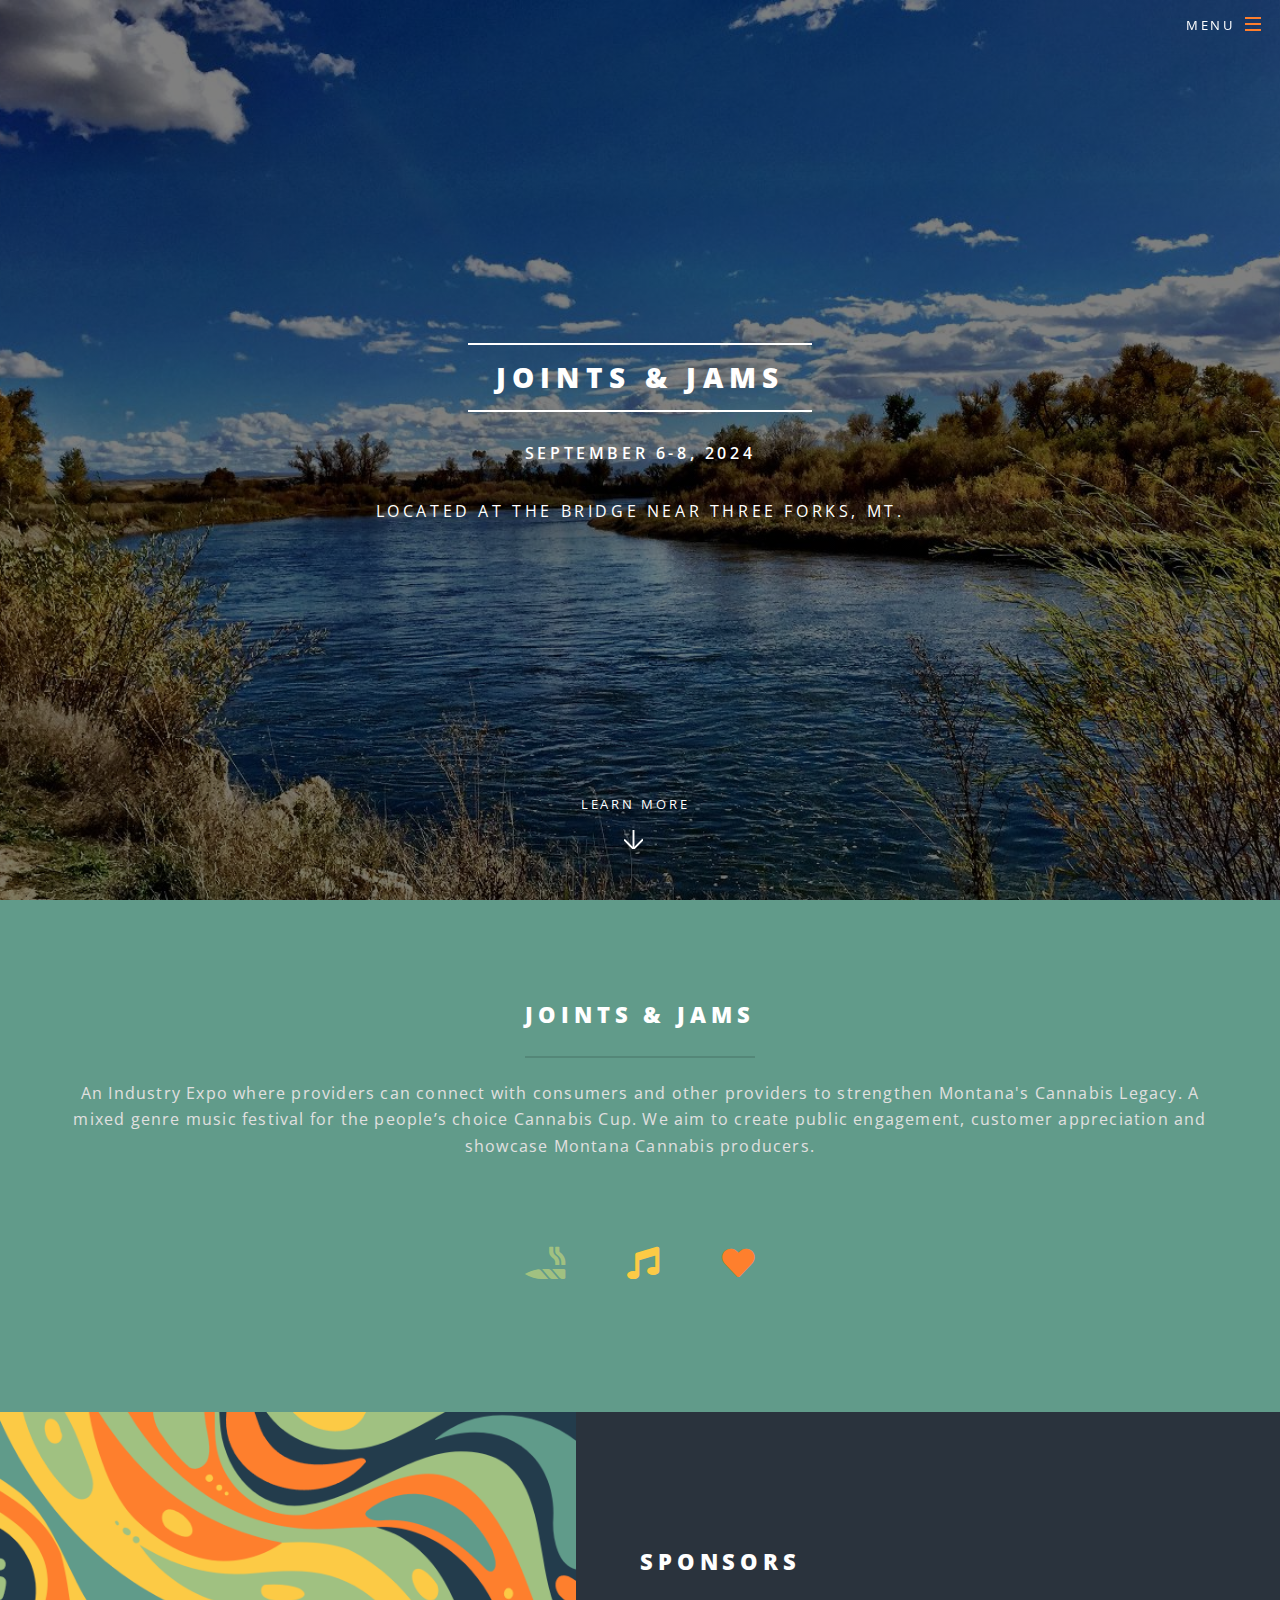
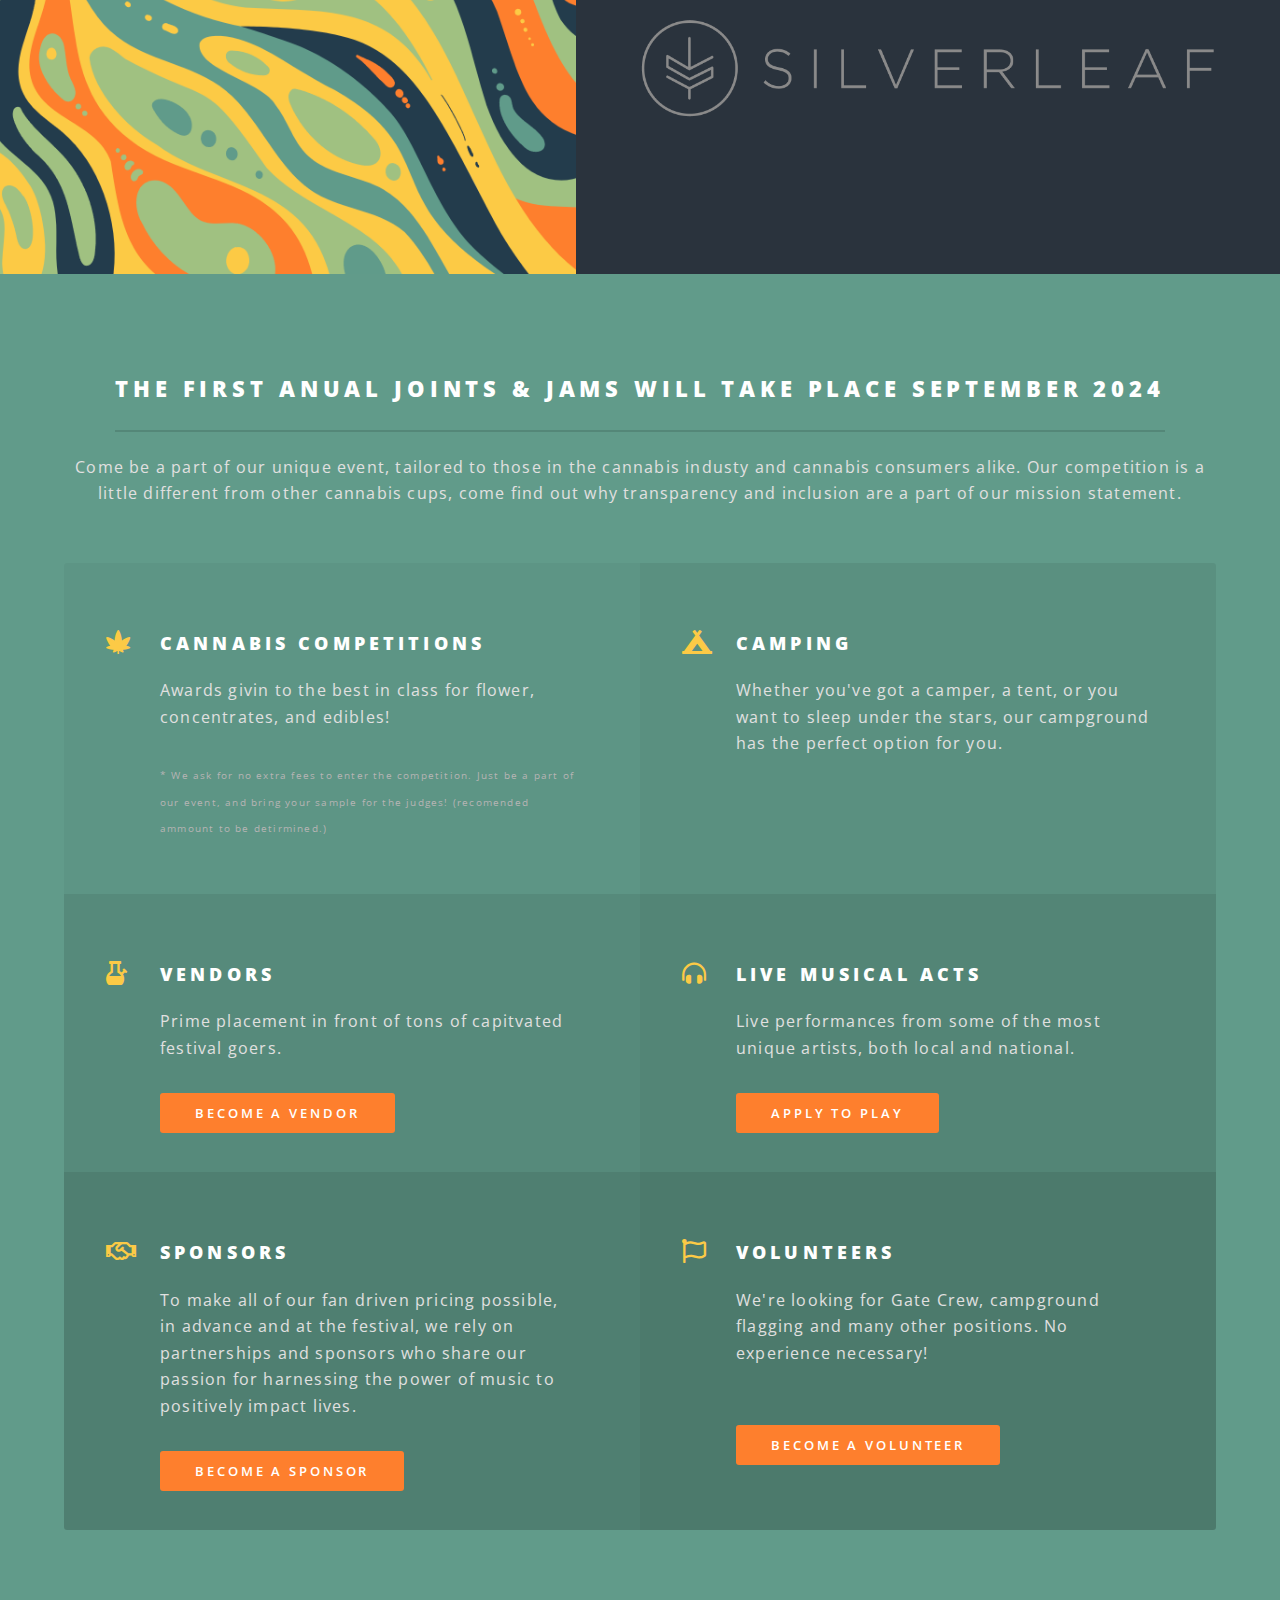
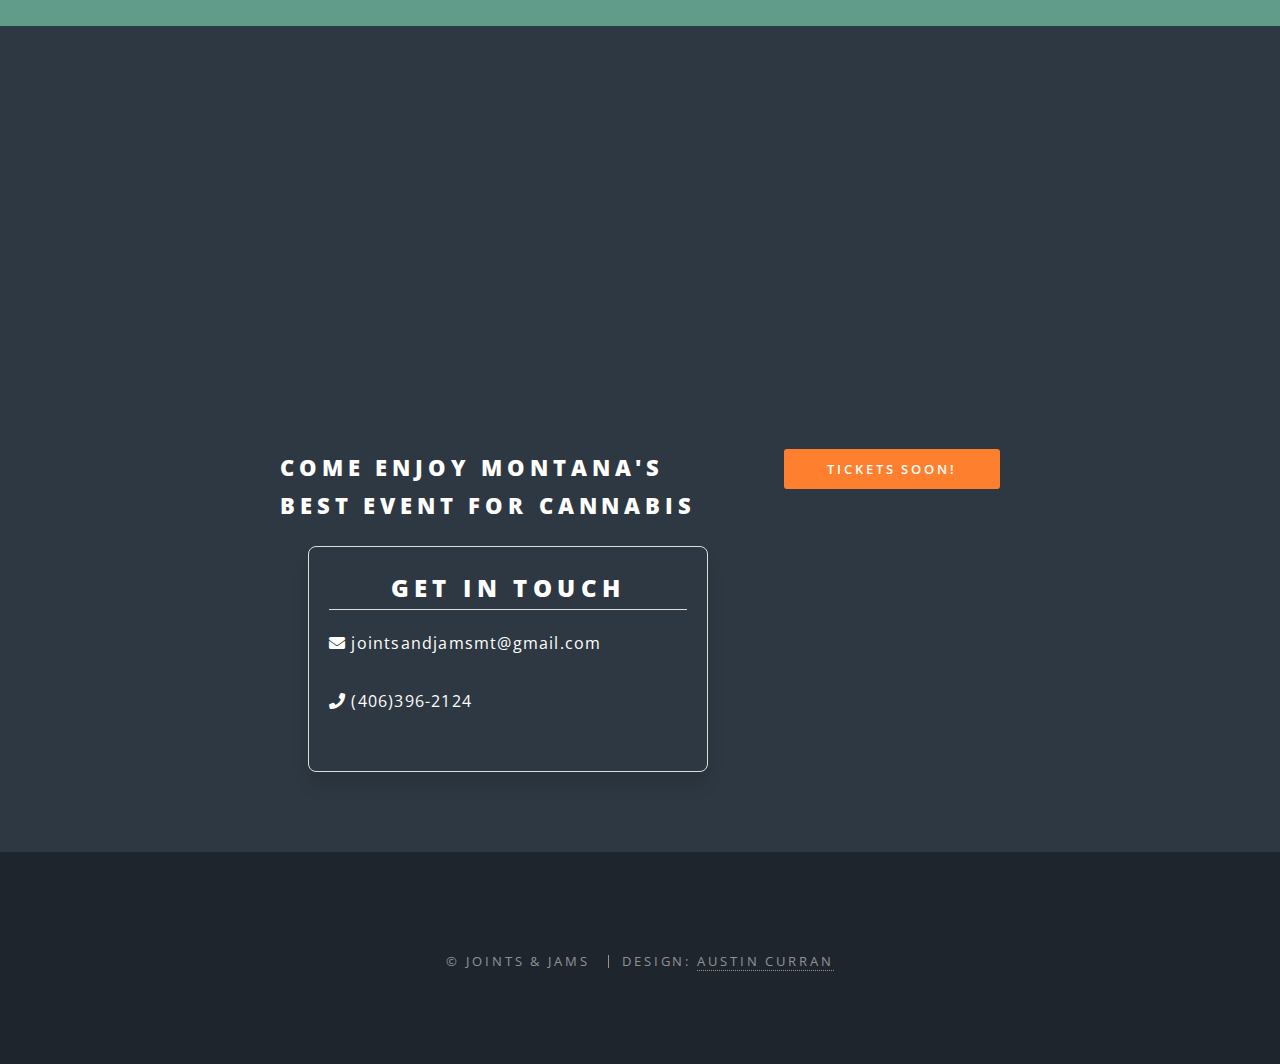
<file: index.html>
<!DOCTYPE html>
<html>
  <head>
    <title>Joints & Jams</title>
    <meta charset="utf-8" />
    <meta
      name="viewport"
      content="width=device-width, initial-scale=1, user-scalable=no"
    />
    <link
      href="https://api.mapbox.com/mapbox-gl-js/v2.9.1/mapbox-gl.css"
      rel="stylesheet"
    />
    <link rel="stylesheet" href="assets/css/main.css" />
    <noscript
      ><link rel="stylesheet" href="assets/css/noscript.css"
    /></noscript>
  </head>
  <body class="landing is-preload">
    <!-- Page Wrapper -->
    <div id="page-wrapper">
      <!-- Header -->
      <header id="header" class="alt">
        <h1><a href="index.html">Joints & Jams</a></h1>
        <nav id="nav">
          <ul>
            <li class="special">
              <a href="#menu" class="menuToggle"><span>Menu</span></a>
              <div id="menu">
                <ul>
                  <li><a href="index.html">Home</a></li>
                  <!-- <li><a href="generic.html">Vendors</a></li>
                  <li><a href="elements.html">Music</a></li> -->
                  <li><a href="#cta">Contact</a></li>
                </ul>
              </div>
            </li>
          </ul>
        </nav>
      </header>

      <!-- Banner -->
      <section id="banner">
        <div class="inner">
          <h2>Joints & Jams</h2>
          <p><strong>September 6-8, 2024</strong></p>
          <p>Located At The Bridge Near Three Forks, MT.</p>
        </div>
        <a href="#one" class="more scrolly">Learn More</a>
      </section>

      <!-- One -->
      <section id="one" class="wrapper style3 special">
        <div class="inner">
          <header class="major">
            <h2>Joints & Jams</h2>
            <p>
              An Industry Expo where providers can connect with consumers and
              other providers to strengthen Montana's Cannabis Legacy. A mixed
              genre music festival for the people’s choice Cannabis Cup. We aim
              to create public engagement, customer appreciation and showcase
              Montana Cannabis producers.
            </p>
          </header>
          <ul class="icons major">
            <li>
              <span class="icon solid fa-joint major style3"
                ><span class="label">Joints</span></span
              >
            </li>
            <li>
              <span class="icon solid fa-music major style2"
                ><span class="label">Jams</span></span
              >
            </li>
            <li>
              <span class="icon solid fa-heart major style1"
                ><span class="label">Fam</span></span
              >
            </li>
          </ul>
        </div>
      </section>

      <!-- Two -->
      <section id="two" class="wrapper alt style2">
        <section class="spotlight">
          <div class="image"><img src="images/waves.png" alt="" /></div>
          <div class="content">
            <h2>Sponsors<br /></h2>
            <ul class="icons major">
              <li>
                <img
                  width="100%"
                  src="/images/sponsors/SILVERLEAF_Simple_cropped.png"
                />
              </li>
            </ul>
          </div>
        </section>
        <!-- <section class="spotlight">
          <div class="image"><img src="images/faces.png" alt="" /></div>
          <div class="content">
            <h2>Vendors<br /></h2>
            <p>...</p>
          </div>
        </section>
        <section class="spotlight">
          <div class="image"><img src="images/confetti.png" alt="" /></div>
          <div class="content">
            <h2>Live performances<br /></h2>
            <p>...</p>
          </div>
        </section>
      </section> -->

      <!-- Three -->
      <section id="three" class="wrapper style3 special">
        <div class="inner">
          <header class="major">
            <h2>The first anual Joints & Jams will take place September 2024</h2>
            <p>
              Come be a part of our unique event, tailored to those in the cannabis industy and cannabis consumers
              alike. Our competition is a little different from other cannabis cups, come find out why transparency 
              and inclusion are a part of our mission statement.
            </p>
          </header>
          <ul class="features">
            <li class="icon solid fa-cannabis">
              <h3>Cannabis Competitions</h3>
              <p>
                Awards givin to the best in class for flower, concentrates, and
                edibles!
              </p>
              <p id="note">
                * We ask for no extra fees to enter the competition. Just be a
                part of our event, and bring your sample for the judges!
                (recomended ammount to be detirmined.)
              </p>
            </li>
            <li class="icon solid fa-campground">
              <h3>Camping</h3>
              <p>
                Whether you've got a camper, a tent, or you want to sleep under
                the stars, our campground has the perfect option for you.
              </p>
            </li>
            <li class="icon solid fa-bong">
              <h3>Vendors</h3>
              <p>
                Prime placement in front of tons of capitvated festival goers.
              </p>
              <a href="#cta" class="button primary">Become a Vendor</a>
            </li>
            <li class="icon solid fa-headphones-alt">
              <h3>Live Musical Acts</h3>
              <p>
                Live performances from some of the most unique artists, both
                local and national.
              </p>
              <a href="#cta" class="button primary">Apply to Play</a>
            </li>
            <li class="icon fa-handshake">
              <h3>Sponsors</h3>
              <p>
                To make all of our fan driven pricing possible, in advance and
                at the festival, we rely on partnerships and sponsors who share
                our passion for harnessing the power of music to positively
                impact lives.
              </p>
              <a href="#cta" class="button primary">Become a Sponsor</a>
            </li>
            <li class="icon fa-flag">
              <h3>Volunteers</h3>
              <p>
                We're looking for Gate Crew, campground flagging and many other
                positions. No experience necessary!<br /><br />
              </p>
              <a href="#cta" class="button primary">Become a Volunteer</a>
            </li>
          </ul>
        </div>
      </section>

      <!-- CTA -->
      <section id="cta" class="wrapper style4">
        <div class="inner">
          <div id="map"></div>
        </div>
        <br />
        <div class="inner">
          <header>
            <h2>Come enjoy Montana's best event for cannabis</h2>

            <div class="card">
              <div class="card-content">
                <h2>Get in touch</h2>
                <p>
                  <i class="icon solid fa-envelope"></i> jointsandjamsmt@gmail.com
                </p>
                <p>
                  <i class="icon solid fa-phone"></i> (406)396-2124
                </p>
              </div>
            </div>
            
            
          </header>
          <ul class="actions stacked">
            <li><a href="#cta" class="button fit primary">Tickets Soon!</a></li>
          </ul>
        </div>
      </section>

      <!-- Footer -->
      <footer id="footer">
        <!-- <ul class="icons">
          <li>
            <a href="#" class="icon brands fa-facebook-f"
              ><span class="label">Facebook</span></a
            >
          </li>
          <li>
            <a href="#" class="icon brands fa-instagram"
              ><span class="label">Instagram</span></a
            >
          </li>
          <li>
            <a href="#" class="icon solid fa-envelope"
              ><span class="label">Email</span></a
            >
          </li>
        </ul> -->
        <ul class="copyright">
          <li>&copy; Joints & Jams</li>
          <li>Design: <a href="https://austincurran.com">Austin Curran</a></li>
        </ul>
      </footer>
    </div>

    <!-- Scripts -->
    <script src="assets/js/jquery.min.js"></script>
    <script src="assets/js/jquery.scrollex.min.js"></script>
    <script src="assets/js/jquery.scrolly.min.js"></script>
    <script src="assets/js/browser.min.js"></script>
    <script src="assets/js/breakpoints.min.js"></script>
    <script src="assets/js/util.js"></script>
    <script src="assets/js/main.js"></script>
    <script src="https://api.mapbox.com/mapbox-gl-js/v2.9.1/mapbox-gl.js"></script>
    <script src="assets/js/map.js"></script>
  </body>
</html>
</file>
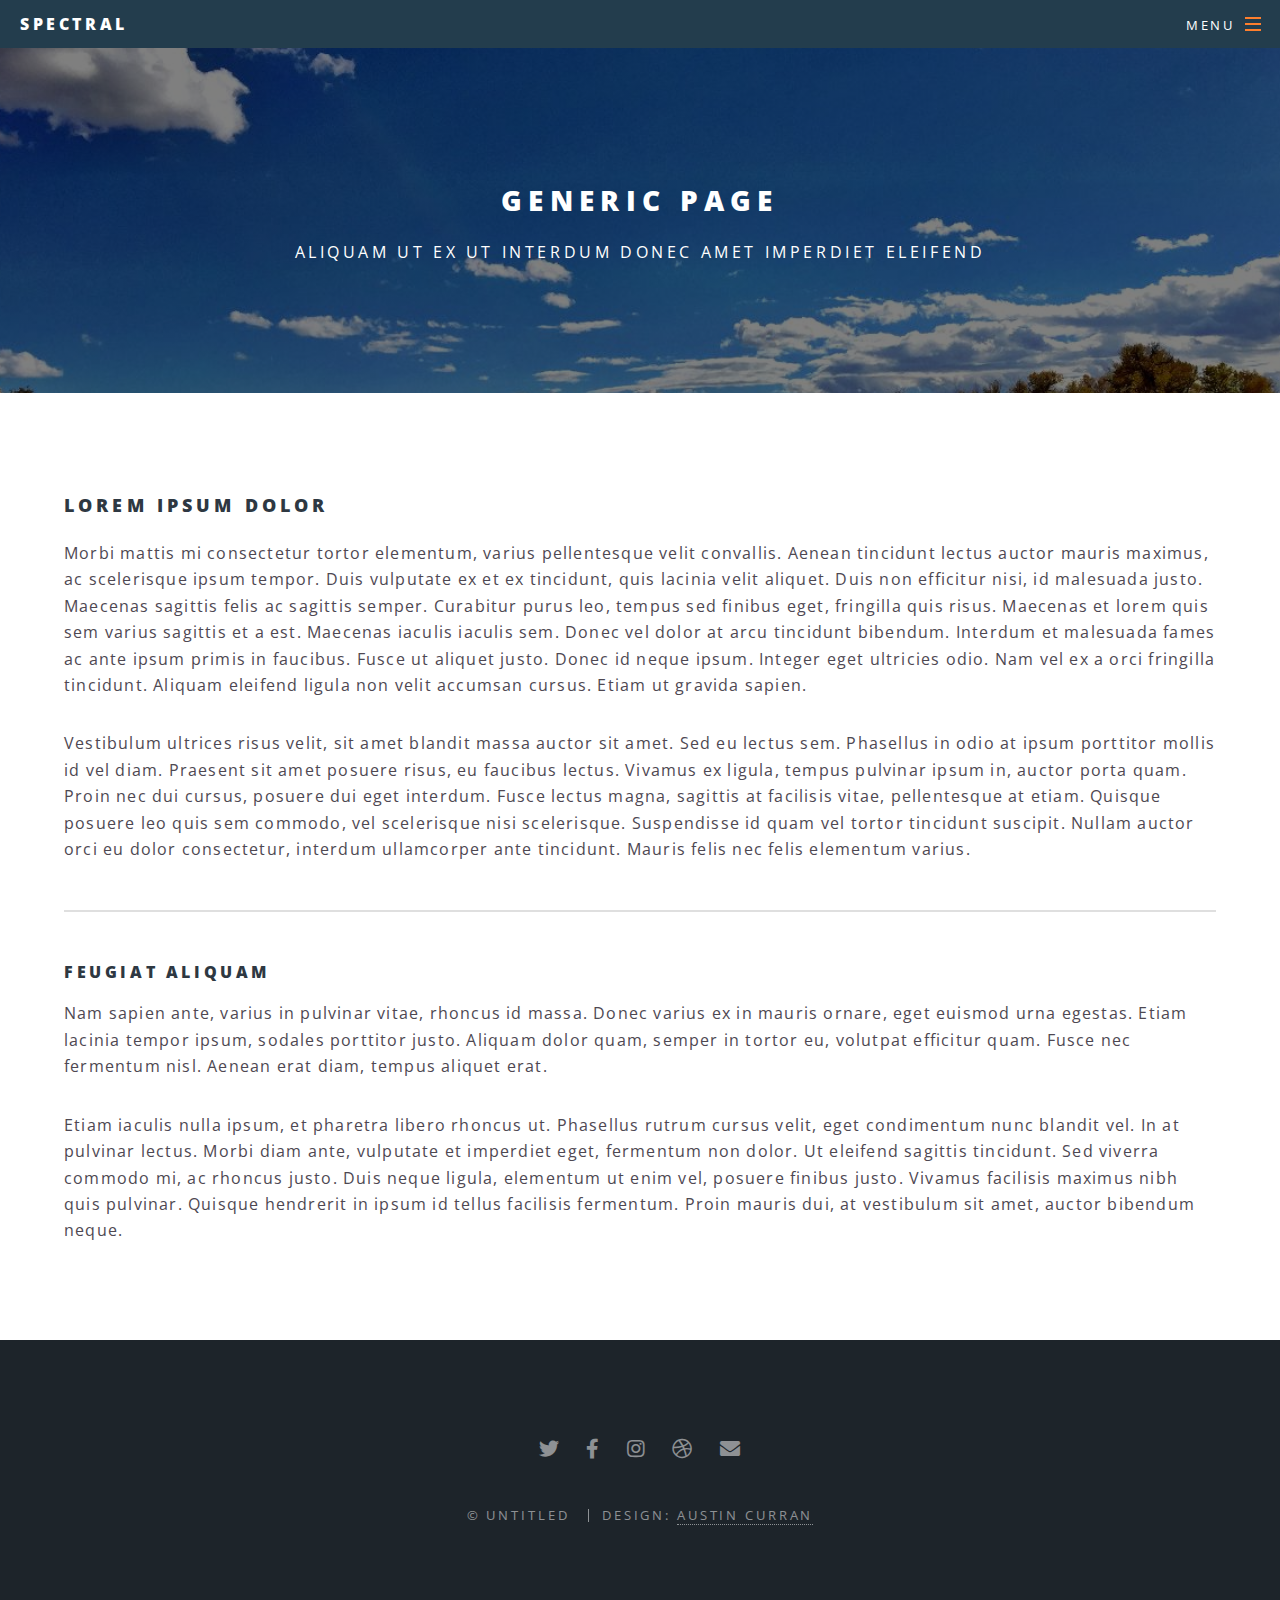
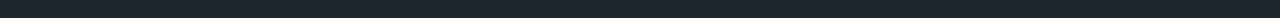
<file: generic.html>
<!DOCTYPE html>
<html>
	<head>
		<title>Generic</title>
		<meta charset="utf-8" />
		<meta
			name="viewport"
			content="width=device-width, initial-scale=1, user-scalable=no"
		/>
		<link rel="stylesheet" href="assets/css/main.css" />
		<noscript
			><link rel="stylesheet" href="assets/css/noscript.css"
		/></noscript>
	</head>
	<body class="is-preload">
		<!-- Page Wrapper -->
		<div id="page-wrapper">
			<!-- Header -->
			<header id="header">
				<h1><a href="index.html">Spectral</a></h1>
				<nav id="nav">
					<ul>
						<li class="special">
							<a href="#menu" class="menuToggle"
								><span>Menu</span></a
							>
							<div id="menu">
								<ul>
									<li><a href="index.html">Home</a></li>
									<li><a href="generic.html">Generic</a></li>
									<li>
										<a href="elements.html">Elements</a>
									</li>
									<li><a href="#">Sign Up</a></li>
									<li><a href="#">Log In</a></li>
								</ul>
							</div>
						</li>
					</ul>
				</nav>
			</header>

			<!-- Main -->
			<article id="main">
				<header>
					<h2>Generic Page</h2>
					<p>
						Aliquam ut ex ut interdum donec amet imperdiet eleifend
					</p>
				</header>
				<section class="wrapper style5">
					<div class="inner">
						<h3>Lorem ipsum dolor</h3>
						<p>
							Morbi mattis mi consectetur tortor elementum, varius
							pellentesque velit convallis. Aenean tincidunt
							lectus auctor mauris maximus, ac scelerisque ipsum
							tempor. Duis vulputate ex et ex tincidunt, quis
							lacinia velit aliquet. Duis non efficitur nisi, id
							malesuada justo. Maecenas sagittis felis ac sagittis
							semper. Curabitur purus leo, tempus sed finibus
							eget, fringilla quis risus. Maecenas et lorem quis
							sem varius sagittis et a est. Maecenas iaculis
							iaculis sem. Donec vel dolor at arcu tincidunt
							bibendum. Interdum et malesuada fames ac ante ipsum
							primis in faucibus. Fusce ut aliquet justo. Donec id
							neque ipsum. Integer eget ultricies odio. Nam vel ex
							a orci fringilla tincidunt. Aliquam eleifend ligula
							non velit accumsan cursus. Etiam ut gravida sapien.
						</p>

						<p>
							Vestibulum ultrices risus velit, sit amet blandit
							massa auctor sit amet. Sed eu lectus sem. Phasellus
							in odio at ipsum porttitor mollis id vel diam.
							Praesent sit amet posuere risus, eu faucibus lectus.
							Vivamus ex ligula, tempus pulvinar ipsum in, auctor
							porta quam. Proin nec dui cursus, posuere dui eget
							interdum. Fusce lectus magna, sagittis at facilisis
							vitae, pellentesque at etiam. Quisque posuere leo
							quis sem commodo, vel scelerisque nisi scelerisque.
							Suspendisse id quam vel tortor tincidunt suscipit.
							Nullam auctor orci eu dolor consectetur, interdum
							ullamcorper ante tincidunt. Mauris felis nec felis
							elementum varius.
						</p>

						<hr />

						<h4>Feugiat aliquam</h4>
						<p>
							Nam sapien ante, varius in pulvinar vitae, rhoncus
							id massa. Donec varius ex in mauris ornare, eget
							euismod urna egestas. Etiam lacinia tempor ipsum,
							sodales porttitor justo. Aliquam dolor quam, semper
							in tortor eu, volutpat efficitur quam. Fusce nec
							fermentum nisl. Aenean erat diam, tempus aliquet
							erat.
						</p>

						<p>
							Etiam iaculis nulla ipsum, et pharetra libero
							rhoncus ut. Phasellus rutrum cursus velit, eget
							condimentum nunc blandit vel. In at pulvinar lectus.
							Morbi diam ante, vulputate et imperdiet eget,
							fermentum non dolor. Ut eleifend sagittis tincidunt.
							Sed viverra commodo mi, ac rhoncus justo. Duis neque
							ligula, elementum ut enim vel, posuere finibus
							justo. Vivamus facilisis maximus nibh quis pulvinar.
							Quisque hendrerit in ipsum id tellus facilisis
							fermentum. Proin mauris dui, at vestibulum sit amet,
							auctor bibendum neque.
						</p>
					</div>
				</section>
			</article>

			<!-- Footer -->
			<footer id="footer">
				<ul class="icons">
					<li>
						<a href="#" class="icon brands fa-twitter"
							><span class="label">Twitter</span></a
						>
					</li>
					<li>
						<a href="#" class="icon brands fa-facebook-f"
							><span class="label">Facebook</span></a
						>
					</li>
					<li>
						<a href="#" class="icon brands fa-instagram"
							><span class="label">Instagram</span></a
						>
					</li>
					<li>
						<a href="#" class="icon brands fa-dribbble"
							><span class="label">Dribbble</span></a
						>
					</li>
					<li>
						<a href="#" class="icon solid fa-envelope"
							><span class="label">Email</span></a
						>
					</li>
				</ul>
				<ul class="copyright">
					<li>&copy; Untitled</li>
					<li>
						Design:
						<a href="https://austincurran.com">Austin Curran</a>
					</li>
				</ul>
			</footer>
		</div>

		<!-- Scripts -->
		<script src="assets/js/jquery.min.js"></script>
		<script src="assets/js/jquery.scrollex.min.js"></script>
		<script src="assets/js/jquery.scrolly.min.js"></script>
		<script src="assets/js/browser.min.js"></script>
		<script src="assets/js/breakpoints.min.js"></script>
		<script src="assets/js/util.js"></script>
		<script src="assets/js/main.js"></script>
	</body>
</html>
</file>
<file: assets/css/noscript.css>
/*
	Spectral by HTML5 UP
	html5up.net | @ajlkn
	Free for personal and commercial use under the CCA 3.0 license (html5up.net/license)
*/

/* Banner */

	body.is-preload #banner h2 {
		-moz-transform: none;
		-webkit-transform: none;
		-ms-transform: none;
		transform: none;
		opacity: 1;
	}

		body.is-preload #banner h2:before, body.is-preload #banner h2:after {
			width: 100%;
		}

	body.is-preload #banner .more {
		-moz-transform: none;
		-webkit-transform: none;
		-ms-transform: none;
		transform: none;
		opacity: 1;
	}

	body.is-preload #banner:after {
		opacity: 0;
	}
</file>
<file: assets/css/main.css>
@import url(fontawesome-all.min.css);
@import url("https://fonts.googleapis.com/css?family=Open+Sans:400,400italic,600,600italic,800,800italic");

/*
	Spectral by HTML5 UP
	html5up.net | @ajlkn
	Free for personal and commercial use under the CCA 3.0 license (html5up.net/license)
*/

html,
body,
div,
span,
applet,
object,
iframe,
h1,
h2,
h3,
h4,
h5,
h6,
p,
blockquote,
pre,
a,
abbr,
acronym,
address,
big,
cite,
code,
del,
dfn,
em,
img,
ins,
kbd,
q,
s,
samp,
small,
strike,
strong,
sub,
sup,
tt,
var,
b,
u,
i,
center,
dl,
dt,
dd,
ol,
ul,
li,
fieldset,
form,
label,
legend,
table,
caption,
tbody,
tfoot,
thead,
tr,
th,
td,
article,
aside,
canvas,
details,
embed,
figure,
figcaption,
footer,
header,
hgroup,
menu,
nav,
output,
ruby,
section,
summary,
time,
mark,
audio,
video {
	margin: 0;
	padding: 0;
	border: 0;
	font-size: 100%;
	font: inherit;
	vertical-align: baseline;
}

article,
aside,
details,
figcaption,
figure,
footer,
header,
hgroup,
menu,
nav,
section {
	display: block;
}

body {
	line-height: 1;
}

ol,
ul {
	list-style: none;
}

blockquote,
q {
	quotes: none;
}

blockquote:before,
blockquote:after,
q:before,
q:after {
	content: "";
	content: none;
}

table {
	border-collapse: collapse;
	border-spacing: 0;
}

body {
	-webkit-text-size-adjust: none;
}

mark {
	background-color: transparent;
	color: inherit;
}

input::-moz-focus-inner {
	border: 0;
	padding: 0;
}

input,
select,
textarea {
	-moz-appearance: none;
	-webkit-appearance: none;
	-ms-appearance: none;
	appearance: none;
}

/* Basic */

@-ms-viewport {
	width: device-width;
}

html {
	box-sizing: border-box;
}

*,
*:before,
*:after {
	box-sizing: inherit;
}

body {
	background: #2e3842;
}

body.is-preload *,
body.is-preload *:before,
body.is-preload *:after {
	-moz-animation: none !important;
	-webkit-animation: none !important;
	-ms-animation: none !important;
	animation: none !important;
	-moz-transition: none !important;
	-webkit-transition: none !important;
	-ms-transition: none !important;
	transition: none !important;
}

body,
input,
select,
textarea {
	color: #fff;
	font-family: "Open Sans", Helvetica, sans-serif;
	font-size: 15pt;
	font-weight: 400;
	letter-spacing: 0.075em;
	line-height: 1.65em;
}

@media screen and (max-width: 1680px) {
	body,
	input,
	select,
	textarea {
		font-size: 13pt;
	}
}

@media screen and (max-width: 1280px) {
	body,
	input,
	select,
	textarea {
		font-size: 12pt;
	}
}

@media screen and (max-width: 736px) {
	body,
	input,
	select,
	textarea {
		font-size: 11pt;
		letter-spacing: 0.0375em;
	}
}

a {
	-moz-transition: color 0.2s ease, border-bottom-color 0.2s ease;
	-webkit-transition: color 0.2s ease, border-bottom-color 0.2s ease;
	-ms-transition: color 0.2s ease, border-bottom-color 0.2s ease;
	transition: color 0.2s ease, border-bottom-color 0.2s ease;
	border-bottom: dotted 1px;
	color: inherit;
	text-decoration: none;
}

a:hover {
	border-bottom-color: transparent;
}

strong,
b {
	color: #fff;
	font-weight: 600;
}

em,
i {
	font-style: italic;
}

p {
	margin: 0 0 2em 0;
}

h1,
h2,
h3,
h4,
h5,
h6 {
	color: #fff;
	font-weight: 800;
	letter-spacing: 0.225em;
	line-height: 1em;
	margin: 0 0 1em 0;
	text-transform: uppercase;
}

h1 a,
h2 a,
h3 a,
h4 a,
h5 a,
h6 a {
	color: inherit;
	text-decoration: none;
}

h2 {
	font-size: 1.35em;
	line-height: 1.75em;
}

@media screen and (max-width: 736px) {
	h2 {
		font-size: 1.1em;
		line-height: 1.65em;
	}
}

h3 {
	font-size: 1.15em;
	line-height: 1.75em;
}

@media screen and (max-width: 736px) {
	h3 {
		font-size: 1em;
		line-height: 1.65em;
	}
}

h4 {
	font-size: 1em;
	line-height: 1.5em;
}

h5 {
	font-size: 0.8em;
	line-height: 1.5em;
}

h6 {
	font-size: 0.7em;
	line-height: 1.5em;
}

sub {
	font-size: 0.8em;
	position: relative;
	top: 0.5em;
}

sup {
	font-size: 0.8em;
	position: relative;
	top: -0.5em;
}

hr {
	border: 0;
	border-bottom: solid 2px #fff;
	margin: 3em 0;
}

hr.major {
	margin: 4.5em 0;
}

blockquote {
	border-left: solid 4px #fff;
	font-style: italic;
	margin: 0 0 2em 0;
	padding: 0.5em 0 0.5em 2em;
}

code {
	background: rgba(144, 144, 144, 0.25);
	border-radius: 3px;
	font-family: "Courier New", monospace;
	font-size: 0.9em;
	letter-spacing: 0;
	margin: 0 0.25em;
	padding: 0.25em 0.65em;
}

pre {
	-webkit-overflow-scrolling: touch;
	font-family: "Courier New", monospace;
	font-size: 0.9em;
	margin: 0 0 2em 0;
}

pre code {
	display: block;
	line-height: 1.75em;
	padding: 1em 1.5em;
	overflow-x: auto;
}

.align-left {
	text-align: left;
}

.align-center {
	text-align: center;
}

.align-right {
	text-align: right;
}

/* Row */

.row {
	display: flex;
	flex-wrap: wrap;
	box-sizing: border-box;
	align-items: stretch;
}

.row > * {
	box-sizing: border-box;
}

.row.gtr-uniform > * > :last-child {
	margin-bottom: 0;
}

.row.aln-left {
	justify-content: flex-start;
}

.row.aln-center {
	justify-content: center;
}

.row.aln-right {
	justify-content: flex-end;
}

.row.aln-top {
	align-items: flex-start;
}

.row.aln-middle {
	align-items: center;
}

.row.aln-bottom {
	align-items: flex-end;
}

.row > .imp {
	order: -1;
}

.row > .col-1 {
	width: 8.33333%;
}

.row > .off-1 {
	margin-left: 8.33333%;
}

.row > .col-2 {
	width: 16.66667%;
}

.row > .off-2 {
	margin-left: 16.66667%;
}

.row > .col-3 {
	width: 25%;
}

.row > .off-3 {
	margin-left: 25%;
}

.row > .col-4 {
	width: 33.33333%;
}

.row > .off-4 {
	margin-left: 33.33333%;
}

.row > .col-5 {
	width: 41.66667%;
}

.row > .off-5 {
	margin-left: 41.66667%;
}

.row > .col-6 {
	width: 50%;
}

.row > .off-6 {
	margin-left: 50%;
}

.row > .col-7 {
	width: 58.33333%;
}

.row > .off-7 {
	margin-left: 58.33333%;
}

.row > .col-8 {
	width: 66.66667%;
}

.row > .off-8 {
	margin-left: 66.66667%;
}

.row > .col-9 {
	width: 75%;
}

.row > .off-9 {
	margin-left: 75%;
}

.row > .col-10 {
	width: 83.33333%;
}

.row > .off-10 {
	margin-left: 83.33333%;
}

.row > .col-11 {
	width: 91.66667%;
}

.row > .off-11 {
	margin-left: 91.66667%;
}

.row > .col-12 {
	width: 100%;
}

.row > .off-12 {
	margin-left: 100%;
}

.row.gtr-0 {
	margin-top: 0;
	margin-left: 0em;
}

.row.gtr-0 > * {
	padding: 0 0 0 0em;
}

.row.gtr-0.gtr-uniform {
	margin-top: 0em;
}

.row.gtr-0.gtr-uniform > * {
	padding-top: 0em;
}

.row.gtr-25 {
	margin-top: 0;
	margin-left: -0.375em;
}

.row.gtr-25 > * {
	padding: 0 0 0 0.375em;
}

.row.gtr-25.gtr-uniform {
	margin-top: -0.375em;
}

.row.gtr-25.gtr-uniform > * {
	padding-top: 0.375em;
}

.row.gtr-50 {
	margin-top: 0;
	margin-left: -0.75em;
}

.row.gtr-50 > * {
	padding: 0 0 0 0.75em;
}

.row.gtr-50.gtr-uniform {
	margin-top: -0.75em;
}

.row.gtr-50.gtr-uniform > * {
	padding-top: 0.75em;
}

.row {
	margin-top: 0;
	margin-left: -1.5em;
}

.row > * {
	padding: 0 0 0 1.5em;
}

.row.gtr-uniform {
	margin-top: -1.5em;
}

.row.gtr-uniform > * {
	padding-top: 1.5em;
}

.row.gtr-150 {
	margin-top: 0;
	margin-left: -2.25em;
}

.row.gtr-150 > * {
	padding: 0 0 0 2.25em;
}

.row.gtr-150.gtr-uniform {
	margin-top: -2.25em;
}

.row.gtr-150.gtr-uniform > * {
	padding-top: 2.25em;
}

.row.gtr-200 {
	margin-top: 0;
	margin-left: -3em;
}

.row.gtr-200 > * {
	padding: 0 0 0 3em;
}

.row.gtr-200.gtr-uniform {
	margin-top: -3em;
}

.row.gtr-200.gtr-uniform > * {
	padding-top: 3em;
}

@media screen and (max-width: 1680px) {
	.row {
		display: flex;
		flex-wrap: wrap;
		box-sizing: border-box;
		align-items: stretch;
	}

	.row > * {
		box-sizing: border-box;
	}

	.row.gtr-uniform > * > :last-child {
		margin-bottom: 0;
	}

	.row.aln-left {
		justify-content: flex-start;
	}

	.row.aln-center {
		justify-content: center;
	}

	.row.aln-right {
		justify-content: flex-end;
	}

	.row.aln-top {
		align-items: flex-start;
	}

	.row.aln-middle {
		align-items: center;
	}

	.row.aln-bottom {
		align-items: flex-end;
	}

	.row > .imp-xlarge {
		order: -1;
	}

	.row > .col-1-xlarge {
		width: 8.33333%;
	}

	.row > .off-1-xlarge {
		margin-left: 8.33333%;
	}

	.row > .col-2-xlarge {
		width: 16.66667%;
	}

	.row > .off-2-xlarge {
		margin-left: 16.66667%;
	}

	.row > .col-3-xlarge {
		width: 25%;
	}

	.row > .off-3-xlarge {
		margin-left: 25%;
	}

	.row > .col-4-xlarge {
		width: 33.33333%;
	}

	.row > .off-4-xlarge {
		margin-left: 33.33333%;
	}

	.row > .col-5-xlarge {
		width: 41.66667%;
	}

	.row > .off-5-xlarge {
		margin-left: 41.66667%;
	}

	.row > .col-6-xlarge {
		width: 50%;
	}

	.row > .off-6-xlarge {
		margin-left: 50%;
	}

	.row > .col-7-xlarge {
		width: 58.33333%;
	}

	.row > .off-7-xlarge {
		margin-left: 58.33333%;
	}

	.row > .col-8-xlarge {
		width: 66.66667%;
	}

	.row > .off-8-xlarge {
		margin-left: 66.66667%;
	}

	.row > .col-9-xlarge {
		width: 75%;
	}

	.row > .off-9-xlarge {
		margin-left: 75%;
	}

	.row > .col-10-xlarge {
		width: 83.33333%;
	}

	.row > .off-10-xlarge {
		margin-left: 83.33333%;
	}

	.row > .col-11-xlarge {
		width: 91.66667%;
	}

	.row > .off-11-xlarge {
		margin-left: 91.66667%;
	}

	.row > .col-12-xlarge {
		width: 100%;
	}

	.row > .off-12-xlarge {
		margin-left: 100%;
	}

	.row.gtr-0 {
		margin-top: 0;
		margin-left: 0em;
	}

	.row.gtr-0 > * {
		padding: 0 0 0 0em;
	}

	.row.gtr-0.gtr-uniform {
		margin-top: 0em;
	}

	.row.gtr-0.gtr-uniform > * {
		padding-top: 0em;
	}

	.row.gtr-25 {
		margin-top: 0;
		margin-left: -0.375em;
	}

	.row.gtr-25 > * {
		padding: 0 0 0 0.375em;
	}

	.row.gtr-25.gtr-uniform {
		margin-top: -0.375em;
	}

	.row.gtr-25.gtr-uniform > * {
		padding-top: 0.375em;
	}

	.row.gtr-50 {
		margin-top: 0;
		margin-left: -0.75em;
	}

	.row.gtr-50 > * {
		padding: 0 0 0 0.75em;
	}

	.row.gtr-50.gtr-uniform {
		margin-top: -0.75em;
	}

	.row.gtr-50.gtr-uniform > * {
		padding-top: 0.75em;
	}

	.row {
		margin-top: 0;
		margin-left: -1.5em;
	}

	.row > * {
		padding: 0 0 0 1.5em;
	}

	.row.gtr-uniform {
		margin-top: -1.5em;
	}

	.row.gtr-uniform > * {
		padding-top: 1.5em;
	}

	.row.gtr-150 {
		margin-top: 0;
		margin-left: -2.25em;
	}

	.row.gtr-150 > * {
		padding: 0 0 0 2.25em;
	}

	.row.gtr-150.gtr-uniform {
		margin-top: -2.25em;
	}

	.row.gtr-150.gtr-uniform > * {
		padding-top: 2.25em;
	}

	.row.gtr-200 {
		margin-top: 0;
		margin-left: -3em;
	}

	.row.gtr-200 > * {
		padding: 0 0 0 3em;
	}

	.row.gtr-200.gtr-uniform {
		margin-top: -3em;
	}

	.row.gtr-200.gtr-uniform > * {
		padding-top: 3em;
	}
}

@media screen and (max-width: 1280px) {
	.row {
		display: flex;
		flex-wrap: wrap;
		box-sizing: border-box;
		align-items: stretch;
	}

	.row > * {
		box-sizing: border-box;
	}

	.row.gtr-uniform > * > :last-child {
		margin-bottom: 0;
	}

	.row.aln-left {
		justify-content: flex-start;
	}

	.row.aln-center {
		justify-content: center;
	}

	.row.aln-right {
		justify-content: flex-end;
	}

	.row.aln-top {
		align-items: flex-start;
	}

	.row.aln-middle {
		align-items: center;
	}

	.row.aln-bottom {
		align-items: flex-end;
	}

	.row > .imp-large {
		order: -1;
	}

	.row > .col-1-large {
		width: 8.33333%;
	}

	.row > .off-1-large {
		margin-left: 8.33333%;
	}

	.row > .col-2-large {
		width: 16.66667%;
	}

	.row > .off-2-large {
		margin-left: 16.66667%;
	}

	.row > .col-3-large {
		width: 25%;
	}

	.row > .off-3-large {
		margin-left: 25%;
	}

	.row > .col-4-large {
		width: 33.33333%;
	}

	.row > .off-4-large {
		margin-left: 33.33333%;
	}

	.row > .col-5-large {
		width: 41.66667%;
	}

	.row > .off-5-large {
		margin-left: 41.66667%;
	}

	.row > .col-6-large {
		width: 50%;
	}

	.row > .off-6-large {
		margin-left: 50%;
	}

	.row > .col-7-large {
		width: 58.33333%;
	}

	.row > .off-7-large {
		margin-left: 58.33333%;
	}

	.row > .col-8-large {
		width: 66.66667%;
	}

	.row > .off-8-large {
		margin-left: 66.66667%;
	}

	.row > .col-9-large {
		width: 75%;
	}

	.row > .off-9-large {
		margin-left: 75%;
	}

	.row > .col-10-large {
		width: 83.33333%;
	}

	.row > .off-10-large {
		margin-left: 83.33333%;
	}

	.row > .col-11-large {
		width: 91.66667%;
	}

	.row > .off-11-large {
		margin-left: 91.66667%;
	}

	.row > .col-12-large {
		width: 100%;
	}

	.row > .off-12-large {
		margin-left: 100%;
	}

	.row.gtr-0 {
		margin-top: 0;
		margin-left: 0em;
	}

	.row.gtr-0 > * {
		padding: 0 0 0 0em;
	}

	.row.gtr-0.gtr-uniform {
		margin-top: 0em;
	}

	.row.gtr-0.gtr-uniform > * {
		padding-top: 0em;
	}

	.row.gtr-25 {
		margin-top: 0;
		margin-left: -0.375em;
	}

	.row.gtr-25 > * {
		padding: 0 0 0 0.375em;
	}

	.row.gtr-25.gtr-uniform {
		margin-top: -0.375em;
	}

	.row.gtr-25.gtr-uniform > * {
		padding-top: 0.375em;
	}

	.row.gtr-50 {
		margin-top: 0;
		margin-left: -0.75em;
	}

	.row.gtr-50 > * {
		padding: 0 0 0 0.75em;
	}

	.row.gtr-50.gtr-uniform {
		margin-top: -0.75em;
	}

	.row.gtr-50.gtr-uniform > * {
		padding-top: 0.75em;
	}

	.row {
		margin-top: 0;
		margin-left: -1.5em;
	}

	.row > * {
		padding: 0 0 0 1.5em;
	}

	.row.gtr-uniform {
		margin-top: -1.5em;
	}

	.row.gtr-uniform > * {
		padding-top: 1.5em;
	}

	.row.gtr-150 {
		margin-top: 0;
		margin-left: -2.25em;
	}

	.row.gtr-150 > * {
		padding: 0 0 0 2.25em;
	}

	.row.gtr-150.gtr-uniform {
		margin-top: -2.25em;
	}

	.row.gtr-150.gtr-uniform > * {
		padding-top: 2.25em;
	}

	.row.gtr-200 {
		margin-top: 0;
		margin-left: -3em;
	}

	.row.gtr-200 > * {
		padding: 0 0 0 3em;
	}

	.row.gtr-200.gtr-uniform {
		margin-top: -3em;
	}

	.row.gtr-200.gtr-uniform > * {
		padding-top: 3em;
	}
}

@media screen and (max-width: 980px) {
	.row {
		display: flex;
		flex-wrap: wrap;
		box-sizing: border-box;
		align-items: stretch;
	}

	.row > * {
		box-sizing: border-box;
	}

	.row.gtr-uniform > * > :last-child {
		margin-bottom: 0;
	}

	.row.aln-left {
		justify-content: flex-start;
	}

	.row.aln-center {
		justify-content: center;
	}

	.row.aln-right {
		justify-content: flex-end;
	}

	.row.aln-top {
		align-items: flex-start;
	}

	.row.aln-middle {
		align-items: center;
	}

	.row.aln-bottom {
		align-items: flex-end;
	}

	.row > .imp-medium {
		order: -1;
	}

	.row > .col-1-medium {
		width: 8.33333%;
	}

	.row > .off-1-medium {
		margin-left: 8.33333%;
	}

	.row > .col-2-medium {
		width: 16.66667%;
	}

	.row > .off-2-medium {
		margin-left: 16.66667%;
	}

	.row > .col-3-medium {
		width: 25%;
	}

	.row > .off-3-medium {
		margin-left: 25%;
	}

	.row > .col-4-medium {
		width: 33.33333%;
	}

	.row > .off-4-medium {
		margin-left: 33.33333%;
	}

	.row > .col-5-medium {
		width: 41.66667%;
	}

	.row > .off-5-medium {
		margin-left: 41.66667%;
	}

	.row > .col-6-medium {
		width: 50%;
	}

	.row > .off-6-medium {
		margin-left: 50%;
	}

	.row > .col-7-medium {
		width: 58.33333%;
	}

	.row > .off-7-medium {
		margin-left: 58.33333%;
	}

	.row > .col-8-medium {
		width: 66.66667%;
	}

	.row > .off-8-medium {
		margin-left: 66.66667%;
	}

	.row > .col-9-medium {
		width: 75%;
	}

	.row > .off-9-medium {
		margin-left: 75%;
	}

	.row > .col-10-medium {
		width: 83.33333%;
	}

	.row > .off-10-medium {
		margin-left: 83.33333%;
	}

	.row > .col-11-medium {
		width: 91.66667%;
	}

	.row > .off-11-medium {
		margin-left: 91.66667%;
	}

	.row > .col-12-medium {
		width: 100%;
	}

	.row > .off-12-medium {
		margin-left: 100%;
	}

	.row.gtr-0 {
		margin-top: 0;
		margin-left: 0em;
	}

	.row.gtr-0 > * {
		padding: 0 0 0 0em;
	}

	.row.gtr-0.gtr-uniform {
		margin-top: 0em;
	}

	.row.gtr-0.gtr-uniform > * {
		padding-top: 0em;
	}

	.row.gtr-25 {
		margin-top: 0;
		margin-left: -0.375em;
	}

	.row.gtr-25 > * {
		padding: 0 0 0 0.375em;
	}

	.row.gtr-25.gtr-uniform {
		margin-top: -0.375em;
	}

	.row.gtr-25.gtr-uniform > * {
		padding-top: 0.375em;
	}

	.row.gtr-50 {
		margin-top: 0;
		margin-left: -0.75em;
	}

	.row.gtr-50 > * {
		padding: 0 0 0 0.75em;
	}

	.row.gtr-50.gtr-uniform {
		margin-top: -0.75em;
	}

	.row.gtr-50.gtr-uniform > * {
		padding-top: 0.75em;
	}

	.row {
		margin-top: 0;
		margin-left: -1.5em;
	}

	.row > * {
		padding: 0 0 0 1.5em;
	}

	.row.gtr-uniform {
		margin-top: -1.5em;
	}

	.row.gtr-uniform > * {
		padding-top: 1.5em;
	}

	.row.gtr-150 {
		margin-top: 0;
		margin-left: -2.25em;
	}

	.row.gtr-150 > * {
		padding: 0 0 0 2.25em;
	}

	.row.gtr-150.gtr-uniform {
		margin-top: -2.25em;
	}

	.row.gtr-150.gtr-uniform > * {
		padding-top: 2.25em;
	}

	.row.gtr-200 {
		margin-top: 0;
		margin-left: -3em;
	}

	.row.gtr-200 > * {
		padding: 0 0 0 3em;
	}

	.row.gtr-200.gtr-uniform {
		margin-top: -3em;
	}

	.row.gtr-200.gtr-uniform > * {
		padding-top: 3em;
	}
}

@media screen and (max-width: 736px) {
	.row {
		display: flex;
		flex-wrap: wrap;
		box-sizing: border-box;
		align-items: stretch;
	}

	.row > * {
		box-sizing: border-box;
	}

	.row.gtr-uniform > * > :last-child {
		margin-bottom: 0;
	}

	.row.aln-left {
		justify-content: flex-start;
	}

	.row.aln-center {
		justify-content: center;
	}

	.row.aln-right {
		justify-content: flex-end;
	}

	.row.aln-top {
		align-items: flex-start;
	}

	.row.aln-middle {
		align-items: center;
	}

	.row.aln-bottom {
		align-items: flex-end;
	}

	.row > .imp-small {
		order: -1;
	}

	.row > .col-1-small {
		width: 8.33333%;
	}

	.row > .off-1-small {
		margin-left: 8.33333%;
	}

	.row > .col-2-small {
		width: 16.66667%;
	}

	.row > .off-2-small {
		margin-left: 16.66667%;
	}

	.row > .col-3-small {
		width: 25%;
	}

	.row > .off-3-small {
		margin-left: 25%;
	}

	.row > .col-4-small {
		width: 33.33333%;
	}

	.row > .off-4-small {
		margin-left: 33.33333%;
	}

	.row > .col-5-small {
		width: 41.66667%;
	}

	.row > .off-5-small {
		margin-left: 41.66667%;
	}

	.row > .col-6-small {
		width: 50%;
	}

	.row > .off-6-small {
		margin-left: 50%;
	}

	.row > .col-7-small {
		width: 58.33333%;
	}

	.row > .off-7-small {
		margin-left: 58.33333%;
	}

	.row > .col-8-small {
		width: 66.66667%;
	}

	.row > .off-8-small {
		margin-left: 66.66667%;
	}

	.row > .col-9-small {
		width: 75%;
	}

	.row > .off-9-small {
		margin-left: 75%;
	}

	.row > .col-10-small {
		width: 83.33333%;
	}

	.row > .off-10-small {
		margin-left: 83.33333%;
	}

	.row > .col-11-small {
		width: 91.66667%;
	}

	.row > .off-11-small {
		margin-left: 91.66667%;
	}

	.row > .col-12-small {
		width: 100%;
	}

	.row > .off-12-small {
		margin-left: 100%;
	}

	.row.gtr-0 {
		margin-top: 0;
		margin-left: 0em;
	}

	.row.gtr-0 > * {
		padding: 0 0 0 0em;
	}

	.row.gtr-0.gtr-uniform {
		margin-top: 0em;
	}

	.row.gtr-0.gtr-uniform > * {
		padding-top: 0em;
	}

	.row.gtr-25 {
		margin-top: 0;
		margin-left: -0.375em;
	}

	.row.gtr-25 > * {
		padding: 0 0 0 0.375em;
	}

	.row.gtr-25.gtr-uniform {
		margin-top: -0.375em;
	}

	.row.gtr-25.gtr-uniform > * {
		padding-top: 0.375em;
	}

	.row.gtr-50 {
		margin-top: 0;
		margin-left: -0.75em;
	}

	.row.gtr-50 > * {
		padding: 0 0 0 0.75em;
	}

	.row.gtr-50.gtr-uniform {
		margin-top: -0.75em;
	}

	.row.gtr-50.gtr-uniform > * {
		padding-top: 0.75em;
	}

	.row {
		margin-top: 0;
		margin-left: -1.5em;
	}

	.row > * {
		padding: 0 0 0 1.5em;
	}

	.row.gtr-uniform {
		margin-top: -1.5em;
	}

	.row.gtr-uniform > * {
		padding-top: 1.5em;
	}

	.row.gtr-150 {
		margin-top: 0;
		margin-left: -2.25em;
	}

	.row.gtr-150 > * {
		padding: 0 0 0 2.25em;
	}

	.row.gtr-150.gtr-uniform {
		margin-top: -2.25em;
	}

	.row.gtr-150.gtr-uniform > * {
		padding-top: 2.25em;
	}

	.row.gtr-200 {
		margin-top: 0;
		margin-left: -3em;
	}

	.row.gtr-200 > * {
		padding: 0 0 0 3em;
	}

	.row.gtr-200.gtr-uniform {
		margin-top: -3em;
	}

	.row.gtr-200.gtr-uniform > * {
		padding-top: 3em;
	}
}

@media screen and (max-width: 480px) {
	.row {
		display: flex;
		flex-wrap: wrap;
		box-sizing: border-box;
		align-items: stretch;
	}

	.row > * {
		box-sizing: border-box;
	}

	.row.gtr-uniform > * > :last-child {
		margin-bottom: 0;
	}

	.row.aln-left {
		justify-content: flex-start;
	}

	.row.aln-center {
		justify-content: center;
	}

	.row.aln-right {
		justify-content: flex-end;
	}

	.row.aln-top {
		align-items: flex-start;
	}

	.row.aln-middle {
		align-items: center;
	}

	.row.aln-bottom {
		align-items: flex-end;
	}

	.row > .imp-xsmall {
		order: -1;
	}

	.row > .col-1-xsmall {
		width: 8.33333%;
	}

	.row > .off-1-xsmall {
		margin-left: 8.33333%;
	}

	.row > .col-2-xsmall {
		width: 16.66667%;
	}

	.row > .off-2-xsmall {
		margin-left: 16.66667%;
	}

	.row > .col-3-xsmall {
		width: 25%;
	}

	.row > .off-3-xsmall {
		margin-left: 25%;
	}

	.row > .col-4-xsmall {
		width: 33.33333%;
	}

	.row > .off-4-xsmall {
		margin-left: 33.33333%;
	}

	.row > .col-5-xsmall {
		width: 41.66667%;
	}

	.row > .off-5-xsmall {
		margin-left: 41.66667%;
	}

	.row > .col-6-xsmall {
		width: 50%;
	}

	.row > .off-6-xsmall {
		margin-left: 50%;
	}

	.row > .col-7-xsmall {
		width: 58.33333%;
	}

	.row > .off-7-xsmall {
		margin-left: 58.33333%;
	}

	.row > .col-8-xsmall {
		width: 66.66667%;
	}

	.row > .off-8-xsmall {
		margin-left: 66.66667%;
	}

	.row > .col-9-xsmall {
		width: 75%;
	}

	.row > .off-9-xsmall {
		margin-left: 75%;
	}

	.row > .col-10-xsmall {
		width: 83.33333%;
	}

	.row > .off-10-xsmall {
		margin-left: 83.33333%;
	}

	.row > .col-11-xsmall {
		width: 91.66667%;
	}

	.row > .off-11-xsmall {
		margin-left: 91.66667%;
	}

	.row > .col-12-xsmall {
		width: 100%;
	}

	.row > .off-12-xsmall {
		margin-left: 100%;
	}

	.row.gtr-0 {
		margin-top: 0;
		margin-left: 0em;
	}

	.row.gtr-0 > * {
		padding: 0 0 0 0em;
	}

	.row.gtr-0.gtr-uniform {
		margin-top: 0em;
	}

	.row.gtr-0.gtr-uniform > * {
		padding-top: 0em;
	}

	.row.gtr-25 {
		margin-top: 0;
		margin-left: -0.375em;
	}

	.row.gtr-25 > * {
		padding: 0 0 0 0.375em;
	}

	.row.gtr-25.gtr-uniform {
		margin-top: -0.375em;
	}

	.row.gtr-25.gtr-uniform > * {
		padding-top: 0.375em;
	}

	.row.gtr-50 {
		margin-top: 0;
		margin-left: -0.75em;
	}

	.row.gtr-50 > * {
		padding: 0 0 0 0.75em;
	}

	.row.gtr-50.gtr-uniform {
		margin-top: -0.75em;
	}

	.row.gtr-50.gtr-uniform > * {
		padding-top: 0.75em;
	}

	.row {
		margin-top: 0;
		margin-left: -1.5em;
	}

	.row > * {
		padding: 0 0 0 1.5em;
	}

	.row.gtr-uniform {
		margin-top: -1.5em;
	}

	.row.gtr-uniform > * {
		padding-top: 1.5em;
	}

	.row.gtr-150 {
		margin-top: 0;
		margin-left: -2.25em;
	}

	.row.gtr-150 > * {
		padding: 0 0 0 2.25em;
	}

	.row.gtr-150.gtr-uniform {
		margin-top: -2.25em;
	}

	.row.gtr-150.gtr-uniform > * {
		padding-top: 2.25em;
	}

	.row.gtr-200 {
		margin-top: 0;
		margin-left: -3em;
	}

	.row.gtr-200 > * {
		padding: 0 0 0 3em;
	}

	.row.gtr-200.gtr-uniform {
		margin-top: -3em;
	}

	.row.gtr-200.gtr-uniform > * {
		padding-top: 3em;
	}
}

/* Section/Article */

section.special,
article.special {
	text-align: center;
}

header p {
	color: rgba(255, 255, 255, 0.5);
	position: relative;
	top: -0.25em;
}

header h3 + p {
	font-size: 1.1em;
}

header h4 + p,
header h5 + p,
header h6 + p {
	font-size: 0.9em;
}

header.major {
	margin: 0 0 3.5em 0;
}

header.major h2,
header.major h3,
header.major h4,
header.major h5,
header.major h6 {
	border-bottom: solid 2px #fff;
	display: inline-block;
	padding-bottom: 1em;
	position: relative;
}

header.major h2:after,
header.major h3:after,
header.major h4:after,
header.major h5:after,
header.major h6:after {
	content: "";
	display: block;
	height: 1px;
}

header.major p {
	color: #fff;
	top: 0;
}

@media screen and (max-width: 736px) {
	header.major {
		margin: 0 0 2em 0;
	}
}

@media screen and (max-width: 980px) {
	header br {
		display: none;
	}
}

/* Form */

form {
	margin: 0 0 2em 0;
}

label {
	color: #fff;
	display: block;
	font-size: 0.9em;
	font-weight: 600;
	margin: 0 0 1em 0;
}

input[type="text"],
input[type="password"],
input[type="email"],
select,
textarea {
	-moz-appearance: none;
	-webkit-appearance: none;
	-ms-appearance: none;
	appearance: none;
	background-color: rgba(144, 144, 144, 0.25);
	border-radius: 3px;
	border: none;
	color: inherit;
	display: block;
	outline: 0;
	padding: 0 1em;
	text-decoration: none;
	width: 100%;
}

input[type="text"]:invalid,
input[type="password"]:invalid,
input[type="email"]:invalid,
select:invalid,
textarea:invalid {
	box-shadow: none;
}

input[type="text"]:focus,
input[type="password"]:focus,
input[type="email"]:focus,
select:focus,
textarea:focus {
	box-shadow: 0 0 0 2px #21b2a6;
}

select {
	background-size: 1.25em;
	background-repeat: no-repeat;
	background-position: calc(100% - 1em) center;
	height: 2.75em;
	padding-right: 2.75em;
	text-overflow: ellipsis;
}

select:focus::-ms-value {
	background-color: transparent;
}

select::-ms-expand {
	display: none;
}

input[type="text"],
input[type="password"],
input[type="email"],
select {
	height: 2.75em;
}

textarea {
	padding: 0.75em 1em;
}

input[type="checkbox"],
input[type="radio"] {
	-moz-appearance: none;
	-webkit-appearance: none;
	-ms-appearance: none;
	appearance: none;
	display: block;
	float: left;
	margin-right: -2em;
	opacity: 0;
	width: 1em;
	z-index: -1;
}

input[type="checkbox"] + label,
input[type="radio"] + label {
	text-decoration: none;
	color: #fff;
	cursor: pointer;
	display: inline-block;
	font-size: 1em;
	font-weight: 400;
	padding-left: 2.4em;
	padding-right: 0.75em;
	position: relative;
}

input[type="checkbox"] + label:before,
input[type="radio"] + label:before {
	-moz-osx-font-smoothing: grayscale;
	-webkit-font-smoothing: antialiased;
	display: inline-block;
	font-style: normal;
	font-variant: normal;
	text-rendering: auto;
	line-height: 1;
	text-transform: none !important;
	font-family: "Font Awesome 5 Free";
	font-weight: 900;
}

input[type="checkbox"] + label:before,
input[type="radio"] + label:before {
	background: rgba(144, 144, 144, 0.25);
	border-radius: 3px;
	content: "";
	display: inline-block;
	font-size: 0.8em;
	height: 2.0625em;
	left: 0;
	line-height: 2.0625em;
	position: absolute;
	text-align: center;
	top: 0;
	width: 2.0625em;
}

input[type="checkbox"]:checked + label:before,
input[type="radio"]:checked + label:before {
	background: #2e3842;
	color: #fff;
	content: "\f00c";
}

input[type="checkbox"]:focus + label:before,
input[type="radio"]:focus + label:before {
	box-shadow: 0 0 0 2px #21b2a6;
}

input[type="checkbox"] + label:before {
	border-radius: 3px;
}

input[type="radio"] + label:before {
	border-radius: 100%;
}

::-webkit-input-placeholder {
	color: rgba(255, 255, 255, 0.5) !important;
	opacity: 1;
}

:-moz-placeholder {
	color: rgba(255, 255, 255, 0.5) !important;
	opacity: 1;
}

::-moz-placeholder {
	color: rgba(255, 255, 255, 0.5) !important;
	opacity: 1;
}

:-ms-input-placeholder {
	color: rgba(255, 255, 255, 0.5) !important;
	opacity: 1;
}

/* Box */

.box {
	border-radius: 3px;
	border: solid 2px #fff;
	margin-bottom: 2em;
	padding: 1.5em;
}

.box > :last-child,
.box > :last-child > :last-child,
.box > :last-child > :last-child > :last-child {
	margin-bottom: 0;
}

.box.alt {
	border: 0;
	border-radius: 0;
	padding: 0;
}

/* Icon */

.icon {
	text-decoration: none;
	border-bottom: none;
	position: relative;
}

.icon:before {
	-moz-osx-font-smoothing: grayscale;
	-webkit-font-smoothing: antialiased;
	display: inline-block;
	font-style: normal;
	font-variant: normal;
	text-rendering: auto;
	line-height: 1;
	text-transform: none !important;
	font-family: "Font Awesome 5 Free";
	font-weight: 400;
}

.icon > .label {
	display: none;
}

.icon:before {
	line-height: inherit;
}

.icon.solid:before {
	font-weight: 900;
}

.icon.brands:before {
	font-family: "Font Awesome 5 Brands";
}

.icon.major {
	/* -moz-transform: rotate(-45deg);
			-webkit-transform: rotate(-45deg);
			-ms-transform: rotate(-45deg);
			transform: rotate(-45deg); */
	border-radius: 3px;
	/* border: solid 2px #fff;
			display: inline-block; */
	font-size: 1.35em;
	height: calc(3em + 2px);
	line-height: 3em;
	text-align: center;
	width: calc(3em + 2px);
}

.icon.major:before {
	/* -moz-transform: rotate(45deg);
				-webkit-transform: rotate(45deg);
				-ms-transform: rotate(45deg);
				transform: rotate(45deg); */
	display: inline-block;
	font-size: 1.5em;
}

@media screen and (max-width: 736px) {
	.icon.major {
		font-size: 1em;
	}
}

.icon.style1 {
	color: #fe7f2d;
}

.icon.style2 {
	color: #fcca46;
}

.icon.style3 {
	color: #a1c181;
}

/* Image */

.image {
	border-radius: 3px;
	border: 0;
	display: inline-block;
	position: relative;
}

.image img {
	border-radius: 3px;
	display: block;
}

.image.left {
	float: left;
	margin: 0 2em 2em 0;
	top: 0.25em;
}

.image.right {
	float: right;
	margin: 0 0 2em 2em;
	top: 0.25em;
}

.image.left,
.image.right {
	max-width: 40%;
}

.image.left img,
.image.right img {
	width: 100%;
}

.image.fit {
	display: block;
	margin: 0 0 2em 0;
	width: 100%;
}

.image.fit img {
	width: 100%;
}

/* List */

ol {
	list-style: decimal;
	margin: 0 0 2em 0;
	padding-left: 1.25em;
}

ol li {
	padding-left: 0.25em;
}

ul {
	list-style: disc;
	margin: 0 0 2em 0;
	padding-left: 1em;
}

ul li {
	padding-left: 0.5em;
}

ul.alt {
	list-style: none;
	padding-left: 0;
}

ul.alt li {
	border-top: solid 1px #fff;
	padding: 0.5em 0;
}

ul.alt li:first-child {
	border-top: 0;
	padding-top: 0;
}

dl {
	margin: 0 0 2em 0;
}

/* Actions */

ul.actions {
	display: -moz-flex;
	display: -webkit-flex;
	display: -ms-flex;
	display: flex;
	cursor: default;
	list-style: none;
	margin-left: -1em;
	padding-left: 0;
}

ul.actions li {
	padding: 0 0 0 1em;
	vertical-align: middle;
}

ul.actions.special {
	-moz-justify-content: center;
	-webkit-justify-content: center;
	-ms-justify-content: center;
	justify-content: center;
	width: 100%;
	margin-left: 0;
}

ul.actions.special li:first-child {
	padding-left: 0;
}

ul.actions.stacked {
	-moz-flex-direction: column;
	-webkit-flex-direction: column;
	-ms-flex-direction: column;
	flex-direction: column;
	margin-left: 0;
}

ul.actions.stacked li {
	padding: 1em 0 0 0;
}

ul.actions.stacked li:first-child {
	padding-top: 0;
}

ul.actions.fit {
	width: calc(100% + 1em);
}

ul.actions.fit li {
	-moz-flex-grow: 1;
	-webkit-flex-grow: 1;
	-ms-flex-grow: 1;
	flex-grow: 1;
	-moz-flex-shrink: 1;
	-webkit-flex-shrink: 1;
	-ms-flex-shrink: 1;
	flex-shrink: 1;
	width: 100%;
}

ul.actions.fit li > * {
	width: 100%;
}

ul.actions.fit.stacked {
	width: 100%;
}

@media screen and (max-width: 480px) {
	ul.actions:not(.fixed) {
		-moz-flex-direction: column;
		-webkit-flex-direction: column;
		-ms-flex-direction: column;
		flex-direction: column;
		margin-left: 0;
		width: 100% !important;
	}

	ul.actions:not(.fixed) li {
		-moz-flex-grow: 1;
		-webkit-flex-grow: 1;
		-ms-flex-grow: 1;
		flex-grow: 1;
		-moz-flex-shrink: 1;
		-webkit-flex-shrink: 1;
		-ms-flex-shrink: 1;
		flex-shrink: 1;
		padding: 1em 0 0 0;
		text-align: center;
		width: 100%;
	}

	ul.actions:not(.fixed) li > * {
		width: 100%;
	}

	ul.actions:not(.fixed) li:first-child {
		padding-top: 0;
	}

	ul.actions:not(.fixed) li input[type="submit"],
	ul.actions:not(.fixed) li input[type="reset"],
	ul.actions:not(.fixed) li input[type="button"],
	ul.actions:not(.fixed) li button,
	ul.actions:not(.fixed) li .button {
		width: 100%;
	}

	ul.actions:not(.fixed) li input[type="submit"].icon:before,
	ul.actions:not(.fixed) li input[type="reset"].icon:before,
	ul.actions:not(.fixed) li input[type="button"].icon:before,
	ul.actions:not(.fixed) li button.icon:before,
	ul.actions:not(.fixed) li .button.icon:before {
		margin-left: -0.5em;
	}
}

/* Card */

.card {
	width: 400px;
	border: 1px solid #ddd;
	border-radius: 8px;
	box-shadow: 0 14px 16px rgba(0, 0, 0, 0.1);
	margin: 1em auto;
	padding: 10px;
}

.card img {
	width: 100%;
	border-radius: 8px 8px 0 0;
}

.card-content {
	padding: 10px;
}

.card-content h2 {
	font-size: 1.5em;
	text-align: center;
	margin: 0 0 1em 0;
	border-bottom: 1px solid #ddd;
}

.card-content p {
	font-size: 1em;
}

.card-content a {
	text-decoration: none;
	color: #007bff;
	font-weight: bold;
}

.card-content a:hover {
	color: #0056b3;
}

@media screen and (max-width: 570px) {
	.card {
		width: 18rem;
	}
}

/* Icons */

ul.icons {
	cursor: default;
	list-style: none;
	padding-left: 0;
}

ul.icons li {
	display: inline-block;
	padding: 0 1em 0 0;
}

ul.icons li:last-child {
	padding-right: 0 !important;
}

ul.icons.major {
	padding: 1em 0;
}

ul.icons.major li {
	padding-right: 3.5em;
}

@media screen and (max-width: 736px) {
	ul.icons.major li {
		padding: 0 1em !important;
	}
}

/* Table */

.table-wrapper {
	-webkit-overflow-scrolling: touch;
	overflow-x: auto;
}

table {
	margin: 0 0 2em 0;
	width: 100%;
}

table tbody tr {
	border: solid 1px #fff;
	border-left: 0;
	border-right: 0;
}

table tbody tr:nth-child(2n + 1) {
	background-color: rgba(144, 144, 144, 0.25);
}

table td {
	padding: 0.75em 0.75em;
}

table th {
	color: #fff;
	font-size: 0.9em;
	font-weight: 600;
	padding: 0 0.75em 0.75em 0.75em;
	text-align: left;
}

table thead {
	border-bottom: solid 2px #fff;
}

table tfoot {
	border-top: solid 2px #fff;
}

table.alt {
	border-collapse: separate;
}

table.alt tbody tr td {
	border: solid 1px #fff;
	border-left-width: 0;
	border-top-width: 0;
}

table.alt tbody tr td:first-child {
	border-left-width: 1px;
}

table.alt tbody tr:first-child td {
	border-top-width: 1px;
}

table.alt thead {
	border-bottom: 0;
}

table.alt tfoot {
	border-top: 0;
}

/* Button */

input[type="submit"],
input[type="reset"],
input[type="button"],
button,
.button {
	-moz-appearance: none;
	-webkit-appearance: none;
	-ms-appearance: none;
	appearance: none;
	-moz-transition: background-color 0.2s ease-in-out, color 0.2s ease-in-out;
	-webkit-transition: background-color 0.2s ease-in-out,
		color 0.2s ease-in-out;
	-ms-transition: background-color 0.2s ease-in-out, color 0.2s ease-in-out;
	transition: background-color 0.2s ease-in-out, color 0.2s ease-in-out;
	background-color: transparent;
	border-radius: 3px;
	border: 0;
	box-shadow: inset 0 0 0 2px #fff;
	color: #fff;
	cursor: pointer;
	display: inline-block;
	font-size: 0.8em;
	font-weight: 600;
	height: 3.125em;
	letter-spacing: 0.225em;
	line-height: 3.125em;
	max-width: 30em;
	padding: 0 2.75em;
	text-align: center;
	text-decoration: none;
	text-transform: uppercase;
	white-space: nowrap;
	overflow: hidden;
	text-overflow: ellipsis;
}

input[type="submit"]:hover,
input[type="reset"]:hover,
input[type="button"]:hover,
button:hover,
.button:hover {
	background-color: rgba(144, 144, 144, 0.25);
}

input[type="submit"]:active,
input[type="reset"]:active,
input[type="button"]:active,
button:active,
.button:active {
	background-color: rgba(144, 144, 144, 0.5);
}

input[type="submit"].icon:before,
input[type="reset"].icon:before,
input[type="button"].icon:before,
button.icon:before,
.button.icon:before {
	margin-right: 0.5em;
}

input[type="submit"].fit,
input[type="reset"].fit,
input[type="button"].fit,
button.fit,
.button.fit {
	width: 100%;
}

input[type="submit"].small,
input[type="reset"].small,
input[type="button"].small,
button.small,
.button.small {
	font-size: 0.8em;
}

input[type="submit"].large,
input[type="reset"].large,
input[type="button"].large,
button.large,
.button.large {
	font-size: 1.35em;
}

input[type="submit"].primary,
input[type="reset"].primary,
input[type="button"].primary,
button.primary,
.button.primary {
	background-color: #fe7f2d;
	box-shadow: none !important;
	color: #ffffff !important;
}

input[type="submit"].primary:hover,
input[type="reset"].primary:hover,
input[type="button"].primary:hover,
button.primary:hover,
.button.primary:hover {
	background-color: #ef5e4a !important;
}

input[type="submit"].primary:active,
input[type="reset"].primary:active,
input[type="button"].primary:active,
button.primary:active,
.button.primary:active {
	background-color: #eb341c !important;
}

input[type="submit"].disabled,
input[type="submit"]:disabled,
input[type="reset"].disabled,
input[type="reset"]:disabled,
input[type="button"].disabled,
input[type="button"]:disabled,
button.disabled,
button:disabled,
.button.disabled,
.button:disabled {
	pointer-events: none;
	opacity: 0.25;
}

@media screen and (max-width: 736px) {
	input[type="submit"],
	input[type="reset"],
	input[type="button"],
	button,
	.button {
		height: 3.75em;
		line-height: 3.75em;
	}
}

/* Features */

.features {
	display: -moz-flex;
	display: -webkit-flex;
	display: -ms-flex;
	display: flex;
	-moz-flex-wrap: wrap;
	-webkit-flex-wrap: wrap;
	-ms-flex-wrap: wrap;
	flex-wrap: wrap;
	-moz-justify-content: center;
	-webkit-justify-content: center;
	-ms-justify-content: center;
	justify-content: center;
	list-style: none;
	padding: 0;
	width: 100%;
}

.features li {
	padding: 4em 4em 2em 6em;
	display: block;
	position: relative;
	text-align: left;
	width: 50%;
}

.features li:nth-child(1) {
	background-color: rgba(0, 0, 0, 0.035);
}

.features li:nth-child(2) {
	background-color: rgba(0, 0, 0, 0.07);
}

.features li:nth-child(3) {
	background-color: rgba(0, 0, 0, 0.105);
}

.features li:nth-child(4) {
	background-color: rgba(0, 0, 0, 0.14);
}

.features li:nth-child(5) {
	background-color: rgba(0, 0, 0, 0.175);
}

.features li:nth-child(6) {
	background-color: rgba(0, 0, 0, 0.21);
}

.features li:nth-child(7) {
	background-color: rgba(0, 0, 0, 0.245);
}

.features li:nth-child(8) {
	background-color: rgba(0, 0, 0, 0.28);
}

.features li:nth-child(9) {
	background-color: rgba(0, 0, 0, 0.315);
}

.features li:nth-child(10) {
	background-color: rgba(0, 0, 0, 0.35);
}

.features li:before {
	display: block;
	color: #fcca46;
	position: absolute;
	left: 1.75em;
	top: 2.75em;
	font-size: 1.5em;
}

.features li:nth-child(1) {
	border-top-left-radius: 3px;
}

.features li:nth-child(2) {
	border-top-right-radius: 3px;
}

.features li:nth-last-child(1) {
	border-bottom-right-radius: 3px;
}

.features li:nth-last-child(2) {
	border-bottom-left-radius: 3px;
}

@media screen and (max-width: 980px) {
	.features li {
		padding: 3em 2em 1em 2em;
		text-align: center;
	}

	.features li:before {
		left: 0;
		margin: 0 0 1em 0;
		position: relative;
		top: 0;
	}
}

@media screen and (max-width: 736px) {
	.features li {
		padding: 3em 0 1em 0;
		background-color: transparent !important;
		border-top: solid 2px #fff;
		width: 100%;
	}

	.features li:first-child {
		border-top: 0;
	}
}

/* Spotlight */

.spotlight {
	-moz-align-items: center;
	-webkit-align-items: center;
	-ms-align-items: center;
	align-items: center;
	display: -moz-flex;
	display: -webkit-flex;
	display: -ms-flex;
	display: flex;
}

.spotlight .image {
	-moz-order: 1;
	-webkit-order: 1;
	-ms-order: 1;
	order: 1;
	border-radius: 0;
	width: 40%;
}

.spotlight .image img {
	border-radius: 0;
	width: 100%;
}

.spotlight .content {
	padding: 2em 4em 0.1em 4em;
	-moz-order: 2;
	-webkit-order: 2;
	-ms-order: 2;
	order: 2;
	max-width: 48em;
	width: 60%;
}

.spotlight:nth-child(2n) {
	-moz-flex-direction: row-reverse;
	-webkit-flex-direction: row-reverse;
	-ms-flex-direction: row-reverse;
	flex-direction: row-reverse;
}

.spotlight:nth-child(1) {
	background-color: rgba(0, 0, 0, 0.075);
}

.spotlight:nth-child(2) {
	background-color: rgba(0, 0, 0, 0.15);
}

.spotlight:nth-child(3) {
	background-color: rgba(0, 0, 0, 0.225);
}

.spotlight:nth-child(4) {
	background-color: rgba(0, 0, 0, 0.3);
}

.spotlight:nth-child(5) {
	background-color: rgba(0, 0, 0, 0.375);
}

.spotlight:nth-child(6) {
	background-color: rgba(0, 0, 0, 0.45);
}

.spotlight:nth-child(7) {
	background-color: rgba(0, 0, 0, 0.525);
}

.spotlight:nth-child(8) {
	background-color: rgba(0, 0, 0, 0.6);
}

.spotlight:nth-child(9) {
	background-color: rgba(0, 0, 0, 0.675);
}

.spotlight:nth-child(10) {
	background-color: rgba(0, 0, 0, 0.75);
}

@media screen and (max-width: 1280px) {
	.spotlight .image {
		width: 45%;
	}

	.spotlight .content {
		width: 55%;
	}
}

@media screen and (max-width: 980px) {
	.spotlight {
		display: block;
	}

	.spotlight br {
		display: none;
	}

	.spotlight .image {
		width: 100%;
	}

	.spotlight .content {
		padding: 4em 3em 2em 3em;
		max-width: none;
		text-align: center;
		width: 100%;
	}
}

@media screen and (max-width: 736px) {
	.spotlight .content {
		padding: 3em 2em 1em 2em;
	}
}

/* Wrapper */

.wrapper {
	padding: 6em 0 4em 0;
}

.wrapper > .inner {
	width: 60em;
	margin: 0 auto;
}

@media screen and (max-width: 1280px) {
	.wrapper > .inner {
		width: 90%;
	}
}

@media screen and (max-width: 980px) {
	.wrapper > .inner {
		width: 100%;
	}
}

.wrapper.alt {
	padding: 0;
}

.wrapper.style1 {
	background-color: #21b2a6;
	color: #c8ece9;
}

.wrapper.style1 strong,
.wrapper.style1 b {
	color: #ffffff;
}

.wrapper.style1 h2,
.wrapper.style1 h3,
.wrapper.style1 h4,
.wrapper.style1 h5,
.wrapper.style1 h6 {
	color: #ffffff;
}

.wrapper.style1 hr {
	border-color: rgba(0, 0, 0, 0.125);
}

.wrapper.style1 blockquote {
	border-color: rgba(0, 0, 0, 0.125);
}

.wrapper.style1 code {
	background: rgba(255, 255, 255, 0.075);
}

.wrapper.style1 header p {
	color: #a6e0db;
}

.wrapper.style1 header.major h2,
.wrapper.style1 header.major h3,
.wrapper.style1 header.major h4,
.wrapper.style1 header.major h5,
.wrapper.style1 header.major h6 {
	border-color: rgba(0, 0, 0, 0.125);
}

.wrapper.style1 header.major p {
	color: #c8ece9;
}

.wrapper.style1 label {
	color: #ffffff;
}

.wrapper.style1 input[type="text"],
.wrapper.style1 input[type="password"],
.wrapper.style1 input[type="email"],
.wrapper.style1 select,
.wrapper.style1 textarea {
	background-color: rgba(255, 255, 255, 0.075);
}

.wrapper.style1 select {
	background-image: url("data:image/svg+xml;charset=utf8,%3Csvg xmlns='http://www.w3.org/2000/svg' width='40' height='40' preserveAspectRatio='none' viewBox='0 0 40 40'%3E%3Cpath d='M9.4,12.3l10.4,10.4l10.4-10.4c0.2-0.2,0.5-0.4,0.9-0.4c0.3,0,0.6,0.1,0.9,0.4l3.3,3.3c0.2,0.2,0.4,0.5,0.4,0.9 c0,0.4-0.1,0.6-0.4,0.9L20.7,31.9c-0.2,0.2-0.5,0.4-0.9,0.4c-0.3,0-0.6-0.1-0.9-0.4L4.3,17.3c-0.2-0.2-0.4-0.5-0.4-0.9 c0-0.4,0.1-0.6,0.4-0.9l3.3-3.3c0.2-0.2,0.5-0.4,0.9-0.4S9.1,12.1,9.4,12.3z' fill='rgba(0, 0, 0, 0.125)' /%3E%3C/svg%3E");
}

.wrapper.style1 select option {
	color: #ffffff;
	background: #21b2a6;
}

.wrapper.style1 input[type="checkbox"] + label,
.wrapper.style1 input[type="radio"] + label {
	color: #c8ece9;
}

.wrapper.style1 input[type="checkbox"] + label:before,
.wrapper.style1 input[type="radio"] + label:before {
	background: rgba(255, 255, 255, 0.075);
}

.wrapper.style1 input[type="checkbox"]:checked + label:before,
.wrapper.style1 input[type="radio"]:checked + label:before {
	background: #ffffff;
	color: #d7c38d;
}

.wrapper.style1 ::-webkit-input-placeholder {
	color: #a6e0db !important;
}

.wrapper.style1 :-moz-placeholder {
	color: #a6e0db !important;
}

.wrapper.style1 ::-moz-placeholder {
	color: #a6e0db !important;
}

.wrapper.style1 :-ms-input-placeholder {
	color: #a6e0db !important;
}

.wrapper.style1 .formerize-placeholder {
	color: #a6e0db !important;
}

.wrapper.style1 .icon.major {
	border-color: rgba(0, 0, 0, 0.125);
}

.wrapper.style1 ul.alt li {
	border-color: rgba(0, 0, 0, 0.125);
}

.wrapper.style1 table tbody tr {
	border-color: rgba(0, 0, 0, 0.125);
}

.wrapper.style1 table tbody tr:nth-child(2n + 1) {
	background-color: rgba(255, 255, 255, 0.075);
}

.wrapper.style1 table th {
	color: #ffffff;
}

.wrapper.style1 table thead {
	border-color: rgba(0, 0, 0, 0.125);
}

.wrapper.style1 table tfoot {
	border-color: rgba(0, 0, 0, 0.125);
}

.wrapper.style1 table.alt tbody tr td {
	border-color: rgba(0, 0, 0, 0.125);
}

.wrapper.style1 input[type="submit"],
.wrapper.style1 input[type="reset"],
.wrapper.style1 input[type="button"],
.wrapper.style1 button,
.wrapper.style1 .button {
	box-shadow: inset 0 0 0 2px rgba(0, 0, 0, 0.125);
	color: #ffffff;
}

.wrapper.style1 input[type="submit"]:hover,
.wrapper.style1 input[type="reset"]:hover,
.wrapper.style1 input[type="button"]:hover,
.wrapper.style1 button:hover,
.wrapper.style1 .button:hover {
	background-color: rgba(255, 255, 255, 0.075);
}

.wrapper.style1 input[type="submit"]:active,
.wrapper.style1 input[type="reset"]:active,
.wrapper.style1 input[type="button"]:active,
.wrapper.style1 button:active,
.wrapper.style1 .button:active {
	background-color: rgba(255, 255, 255, 0.2);
}

@media screen and (max-width: 736px) {
	.wrapper.style1 .features li {
		border-top-color: rgba(0, 0, 0, 0.125);
	}
}

.wrapper.style2 {
	background-color: #2e3842;
}

.wrapper.style3 {
	background-color: #619b8a;
	color: #e1e0e0;
}

.wrapper.style3 strong,
.wrapper.style3 b {
	color: #ffffff;
}

.wrapper.style3 h2,
.wrapper.style3 h3,
.wrapper.style3 h4,
.wrapper.style3 h5,
.wrapper.style3 h6 {
	color: #ffffff;
}

.wrapper.style3 hr {
	border-color: rgba(0, 0, 0, 0.125);
}

.wrapper.style3 blockquote {
	border-color: rgba(0, 0, 0, 0.125);
}

.wrapper.style3 code {
	background: rgba(255, 255, 255, 0.075);
}

.wrapper.style3 header p {
	color: #e1e0e0;
}

.wrapper.style3 header.major h2,
.wrapper.style3 header.major h3,
.wrapper.style3 header.major h4,
.wrapper.style3 header.major h5,
.wrapper.style3 header.major h6 {
	border-color: rgba(0, 0, 0, 0.125);
}

.wrapper.style3 header.major p {
	color: #e1e0e0;
}

.wrapper.style3 label {
	color: #ffffff;
}

.wrapper.style3 input[type="text"],
.wrapper.style3 input[type="password"],
.wrapper.style3 input[type="email"],
.wrapper.style3 select,
.wrapper.style3 textarea {
	background-color: rgba(255, 255, 255, 0.075);
}

.wrapper.style3 select {
	background-image: url("data:image/svg+xml;charset=utf8,%3Csvg xmlns='http://www.w3.org/2000/svg' width='40' height='40' preserveAspectRatio='none' viewBox='0 0 40 40'%3E%3Cpath d='M9.4,12.3l10.4,10.4l10.4-10.4c0.2-0.2,0.5-0.4,0.9-0.4c0.3,0,0.6,0.1,0.9,0.4l3.3,3.3c0.2,0.2,0.4,0.5,0.4,0.9 c0,0.4-0.1,0.6-0.4,0.9L20.7,31.9c-0.2,0.2-0.5,0.4-0.9,0.4c-0.3,0-0.6-0.1-0.9-0.4L4.3,17.3c-0.2-0.2-0.4-0.5-0.4-0.9 c0-0.4,0.1-0.6,0.4-0.9l3.3-3.3c0.2-0.2,0.5-0.4,0.9-0.4S9.1,12.1,9.4,12.3z' fill='rgba(0, 0, 0, 0.125)' /%3E%3C/svg%3E");
}

.wrapper.style3 select option {
	color: #ffffff;
	background: #505393;
}

.wrapper.style3 input[type="checkbox"] + label,
.wrapper.style3 input[type="radio"] + label {
	color: #d3d4e4;
}

.wrapper.style3 input[type="checkbox"] + label:before,
.wrapper.style3 input[type="radio"] + label:before {
	background: rgba(255, 255, 255, 0.075);
}

.wrapper.style3 input[type="checkbox"]:checked + label:before,
.wrapper.style3 input[type="radio"]:checked + label:before {
	background: #ffffff;
	color: #000000;
}

.wrapper.style3 ::-webkit-input-placeholder {
	color: #b9bad4 !important;
}

.wrapper.style3 :-moz-placeholder {
	color: #b9bad4 !important;
}

.wrapper.style3 ::-moz-placeholder {
	color: #b9bad4 !important;
}

.wrapper.style3 :-ms-input-placeholder {
	color: #b9bad4 !important;
}

.wrapper.style3 .formerize-placeholder {
	color: #b9bad4 !important;
}

.wrapper.style3 .icon.major {
	border-color: rgba(0, 0, 0, 0.125);
}

.wrapper.style3 ul.alt li {
	border-color: rgba(0, 0, 0, 0.125);
}

.wrapper.style3 table tbody tr {
	border-color: rgba(0, 0, 0, 0.125);
}

.wrapper.style3 table tbody tr:nth-child(2n + 1) {
	background-color: rgba(255, 255, 255, 0.075);
}

.wrapper.style3 table th {
	color: #ffffff;
}

.wrapper.style3 table thead {
	border-color: rgba(0, 0, 0, 0.125);
}

.wrapper.style3 table tfoot {
	border-color: rgba(0, 0, 0, 0.125);
}

.wrapper.style3 table.alt tbody tr td {
	border-color: rgba(0, 0, 0, 0.125);
}

.wrapper.style3 input[type="submit"],
.wrapper.style3 input[type="reset"],
.wrapper.style3 input[type="button"],
.wrapper.style3 button,
.wrapper.style3 .button {
	box-shadow: inset 0 0 0 2px rgba(0, 0, 0, 0.125);
	color: #ffffff;
}

.wrapper.style3 input[type="submit"]:hover,
.wrapper.style3 input[type="reset"]:hover,
.wrapper.style3 input[type="button"]:hover,
.wrapper.style3 button:hover,
.wrapper.style3 .button:hover {
	background-color: rgba(255, 255, 255, 0.075);
}

.wrapper.style3 input[type="submit"]:active,
.wrapper.style3 input[type="reset"]:active,
.wrapper.style3 input[type="button"]:active,
.wrapper.style3 button:active,
.wrapper.style3 .button:active {
	background-color: rgba(255, 255, 255, 0.2);
}

@media screen and (max-width: 736px) {
	.wrapper.style3 .features li {
		border-top-color: rgba(0, 0, 0, 0.125);
	}
}

.wrapper.style4 {
	background-color: transparent;
}

.wrapper.style5 {
	background-color: #ffffff;
	color: #4e4852;
}

.wrapper.style5 strong,
.wrapper.style5 b {
	color: #2e3842;
}

.wrapper.style5 h2,
.wrapper.style5 h3,
.wrapper.style5 h4,
.wrapper.style5 h5,
.wrapper.style5 h6 {
	color: #2e3842;
}

.wrapper.style5 hr {
	border-color: #dfdfdf;
}

.wrapper.style5 blockquote {
	border-color: #dfdfdf;
}

.wrapper.style5 code {
	background: rgba(0, 0, 0, 0.0375);
}

.wrapper.style5 header p {
	color: #8e8892;
}

.wrapper.style5 header.major h2,
.wrapper.style5 header.major h3,
.wrapper.style5 header.major h4,
.wrapper.style5 header.major h5,
.wrapper.style5 header.major h6 {
	border-color: #dfdfdf;
}

.wrapper.style5 header.major p {
	color: #4e4852;
}

.wrapper.style5 label {
	color: #2e3842;
}

.wrapper.style5 input[type="text"],
.wrapper.style5 input[type="password"],
.wrapper.style5 input[type="email"],
.wrapper.style5 select,
.wrapper.style5 textarea {
	background-color: rgba(0, 0, 0, 0.0375);
}

.wrapper.style5 select {
	background-image: url("data:image/svg+xml;charset=utf8,%3Csvg xmlns='http://www.w3.org/2000/svg' width='40' height='40' preserveAspectRatio='none' viewBox='0 0 40 40'%3E%3Cpath d='M9.4,12.3l10.4,10.4l10.4-10.4c0.2-0.2,0.5-0.4,0.9-0.4c0.3,0,0.6,0.1,0.9,0.4l3.3,3.3c0.2,0.2,0.4,0.5,0.4,0.9 c0,0.4-0.1,0.6-0.4,0.9L20.7,31.9c-0.2,0.2-0.5,0.4-0.9,0.4c-0.3,0-0.6-0.1-0.9-0.4L4.3,17.3c-0.2-0.2-0.4-0.5-0.4-0.9 c0-0.4,0.1-0.6,0.4-0.9l3.3-3.3c0.2-0.2,0.5-0.4,0.9-0.4S9.1,12.1,9.4,12.3z' fill='%23dfdfdf' /%3E%3C/svg%3E");
}

.wrapper.style5 select option {
	color: #2e3842;
	background: #ffffff;
}

.wrapper.style5 input[type="checkbox"] + label,
.wrapper.style5 input[type="radio"] + label {
	color: #4e4852;
}

.wrapper.style5 input[type="checkbox"] + label:before,
.wrapper.style5 input[type="radio"] + label:before {
	background: rgba(0, 0, 0, 0.0375);
}

.wrapper.style5 input[type="checkbox"]:checked + label:before,
.wrapper.style5 input[type="radio"]:checked + label:before {
	background: #2e3842;
	color: #ffffff;
}

.wrapper.style5 ::-webkit-input-placeholder {
	color: #8e8892 !important;
}

.wrapper.style5 :-moz-placeholder {
	color: #8e8892 !important;
}

.wrapper.style5 ::-moz-placeholder {
	color: #8e8892 !important;
}

.wrapper.style5 :-ms-input-placeholder {
	color: #8e8892 !important;
}

.wrapper.style5 .formerize-placeholder {
	color: #8e8892 !important;
}

.wrapper.style5 .icon.major {
	border-color: #dfdfdf;
}

.wrapper.style5 ul.alt li {
	border-color: #dfdfdf;
}

.wrapper.style5 table tbody tr {
	border-color: #dfdfdf;
}

.wrapper.style5 table tbody tr:nth-child(2n + 1) {
	background-color: rgba(0, 0, 0, 0.0375);
}

.wrapper.style5 table th {
	color: #2e3842;
}

.wrapper.style5 table thead {
	border-color: #dfdfdf;
}

.wrapper.style5 table tfoot {
	border-color: #dfdfdf;
}

.wrapper.style5 table.alt tbody tr td {
	border-color: #dfdfdf;
}

.wrapper.style5 input[type="submit"],
.wrapper.style5 input[type="reset"],
.wrapper.style5 input[type="button"],
.wrapper.style5 button,
.wrapper.style5 .button {
	box-shadow: inset 0 0 0 2px #dfdfdf;
	color: #2e3842;
}

.wrapper.style5 input[type="submit"]:hover,
.wrapper.style5 input[type="reset"]:hover,
.wrapper.style5 input[type="button"]:hover,
.wrapper.style5 button:hover,
.wrapper.style5 .button:hover {
	background-color: rgba(0, 0, 0, 0.0375);
}

.wrapper.style5 input[type="submit"]:active,
.wrapper.style5 input[type="reset"]:active,
.wrapper.style5 input[type="button"]:active,
.wrapper.style5 button:active,
.wrapper.style5 .button:active {
	background-color: rgba(0, 0, 0, 0.1);
}

@media screen and (max-width: 736px) {
	.wrapper.style5 .features li {
		border-top-color: #dfdfdf;
	}
}

@media screen and (max-width: 980px) {
	.wrapper {
		padding: 4em 3em 2em 3em;
	}
}

@media screen and (max-width: 736px) {
	.wrapper {
		padding: 3em 2em 1em 2em;
	}
}

/* Page Wrapper + Menu */

#page-wrapper {
	-moz-transition: opacity 0.5s ease;
	-webkit-transition: opacity 0.5s ease;
	-ms-transition: opacity 0.5s ease;
	transition: opacity 0.5s ease;
	opacity: 1;
	padding-top: 3em;
}

#page-wrapper:before {
	background: rgba(0, 0, 0, 0);
	content: "";
	display: block;
	display: none;
	height: 100%;
	left: 0;
	position: fixed;
	top: 0;
	width: 100%;
	z-index: 10001;
}

#menu {
	-moz-transform: translateX(20em);
	-webkit-transform: translateX(20em);
	-ms-transform: translateX(20em);
	transform: translateX(20em);
	-moz-transition: -moz-transform 0.5s ease;
	-webkit-transition: -webkit-transform 0.5s ease;
	-ms-transition: -ms-transform 0.5s ease;
	transition: transform 0.5s ease;
	-webkit-overflow-scrolling: touch;
	background: #233d4d;
	color: #ffffff;
	height: 100%;
	max-width: 80%;
	overflow-y: auto;
	padding: 3em 2em;
	position: fixed;
	right: 0;
	top: 0;
	width: 20em;
	z-index: 10002;
}

#menu ul {
	list-style: none;
	padding: 0;
}

#menu ul > li {
	border-top: solid 1px rgba(0, 0, 0, 0.125);
	margin: 0.5em 0 0 0;
	padding: 0.5em 0 0 0;
}

#menu ul > li:first-child {
	border-top: 0 !important;
	margin-top: 0 !important;
	padding-top: 0 !important;
}

#menu ul > li > a {
	border: 0;
	color: inherit;
	display: block;
	font-size: 0.8em;
	letter-spacing: 0.225em;
	outline: 0;
	text-decoration: none;
	text-transform: uppercase;
}

@media screen and (max-width: 736px) {
	#menu ul > li > a {
		line-height: 3em;
	}
}

#menu .close {
	background-image: url("images/close.svg");
	background-position: 4.85em 1em;
	background-repeat: no-repeat;
	border: 0;
	cursor: pointer;
	display: block;
	height: 3em;
	position: absolute;
	right: 0;
	top: 0;
	/* vertical-align: middle; */
	width: 7em;
}

@media screen and (max-width: 736px) {
	#menu {
		padding: 3em 1.5em;
	}
}

body.is-menu-visible #page-wrapper {
	opacity: 0.35;
}

body.is-menu-visible #page-wrapper:before {
	display: block;
}

body.is-menu-visible #menu {
	-moz-transform: translateX(0);
	-webkit-transform: translateX(0);
	-ms-transform: translateX(0);
	transform: translateX(0);
}

/* Header */

#header {
	-moz-transition: background-color 0.2s ease;
	-webkit-transition: background-color 0.2s ease;
	-ms-transition: background-color 0.2s ease;
	transition: background-color 0.2s ease;
	background: #233d4d;
	height: 3em;
	left: 0;
	line-height: 3em;
	position: fixed;
	top: 0;
	width: 100%;
	z-index: 10000;
}

#header h1 {
	-moz-transition: opacity 0.2s ease;
	-webkit-transition: opacity 0.2s ease;
	-ms-transition: opacity 0.2s ease;
	transition: opacity 0.2s ease;
	height: inherit;
	left: 1.25em;
	line-height: inherit;
	position: absolute;
	top: 0;
}

#header h1 a {
	border: 0;
	display: block;
	height: inherit;
	line-height: inherit;
}

@media screen and (max-width: 736px) {
	#header h1 a {
		font-size: 0.8em;
	}
}

#header nav {
	height: inherit;
	line-height: inherit;
	position: absolute;
	right: 0;
	top: 0;
}

#header nav > ul {
	list-style: none;
	margin: 0;
	padding: 0;
	white-space: nowrap;
}

#header nav > ul > li {
	display: inline-block;
	padding: 0;
}

#header nav > ul > li > a {
	border: 0;
	color: #fff;
	display: block;
	font-size: 0.8em;
	letter-spacing: 0.225em;
	padding: 0 1.5em;
	text-transform: uppercase;
}

#header nav > ul > li > a.menuToggle {
	outline: 0;
	position: relative;
}

#header nav > ul > li > a.menuToggle:after {
	background-image: url("images/bars.svg");
	background-position: right center;
	background-repeat: no-repeat;
	content: "";
	display: inline-block;
	height: 3.75em;
	vertical-align: top;
	width: 2em;
}

@media screen and (max-width: 736px) {
	#header nav > ul > li > a.menuToggle {
		padding: 0 1.5em;
	}

	#header nav > ul > li > a.menuToggle span {
		display: none;
	}
}

@media screen and (max-width: 736px) {
	#header nav > ul > li > a {
		padding: 0 0 0 1.5em;
	}
}

#header nav > ul > li:first-child {
	margin-left: 0;
}

#header.alt {
	background: transparent;
}

#header.alt h1 {
	pointer-events: none;
	opacity: 0;
}

/* Banner */

#banner {
	display: -moz-flex;
	display: -webkit-flex;
	display: -ms-flex;
	display: flex;
	-moz-flex-direction: column;
	-webkit-flex-direction: column;
	-ms-flex-direction: column;
	flex-direction: column;
	-moz-justify-content: center;
	-webkit-justify-content: center;
	-ms-justify-content: center;
	justify-content: center;
	cursor: default;
	height: 100vh;
	min-height: 35em;
	overflow: hidden;
	position: relative;
	text-align: center;
}

#banner h2 {
	-moz-transform: scale(1);
	-webkit-transform: scale(1);
	-ms-transform: scale(1);
	transform: scale(1);
	-moz-transition: -moz-transform 0.5s ease, opacity 0.5s ease;
	-webkit-transition: -webkit-transform 0.5s ease, opacity 0.5s ease;
	-ms-transition: -ms-transform 0.5s ease, opacity 0.5s ease;
	transition: transform 0.5s ease, opacity 0.5s ease;
	display: inline-block;
	font-size: 1.75em;
	opacity: 1;
	padding: 0.35em 1em;
	position: relative;
	z-index: 1;
}

#banner h2:before,
#banner h2:after {
	-moz-transition: width 0.85s ease;
	-webkit-transition: width 0.85s ease;
	-ms-transition: width 0.85s ease;
	transition: width 0.85s ease;
	-moz-transition-delay: 0.25s;
	-webkit-transition-delay: 0.25s;
	-ms-transition-delay: 0.25s;
	transition-delay: 0.25s;
	background: #fff;
	content: "";
	display: block;
	height: 2px;
	position: absolute;
	width: 100%;
}

#banner h2:before {
	top: 0;
	left: 0;
}

#banner h2:after {
	bottom: 0;
	right: 0;
}

#banner p {
	letter-spacing: 0.225em;
	text-transform: uppercase;
}

#banner p a {
	color: inherit;
}

#banner .more {
	-moz-transition: -moz-transform 0.75s ease, opacity 0.75s ease;
	-webkit-transition: -webkit-transform 0.75s ease, opacity 0.75s ease;
	-ms-transition: -ms-transform 0.75s ease, opacity 0.75s ease;
	transition: transform 0.75s ease, opacity 0.75s ease;
	-moz-transition-delay: 3.5s;
	-webkit-transition-delay: 3.5s;
	-ms-transition-delay: 3.5s;
	transition-delay: 3.5s;
	-moz-transform: translateY(0);
	-webkit-transform: translateY(0);
	-ms-transform: translateY(0);
	transform: translateY(0);
	border: none;
	bottom: 0;
	color: inherit;
	font-size: 0.8em;
	height: 8.5em;
	left: 50%;
	letter-spacing: 0.225em;
	margin-left: -8.5em;
	opacity: 1;
	outline: 0;
	padding-left: 0.225em;
	position: absolute;
	text-align: center;
	text-transform: uppercase;
	width: 16em;
	z-index: 1;
}

#banner .more:after {
	background-image: url("images/arrow.svg");
	background-position: center;
	background-repeat: no-repeat;
	background-size: contain;
	bottom: 4em;
	content: "";
	display: block;
	height: 1.5em;
	left: 50%;
	margin: 0 0 0 -0.75em;
	position: absolute;
	width: 1.5em;
}

#banner:after {
	pointer-events: none;
	-moz-transition: opacity 3s ease-in-out;
	-webkit-transition: opacity 3s ease-in-out;
	-ms-transition: opacity 3s ease-in-out;
	transition: opacity 3s ease-in-out;
	-moz-transition-delay: 1.25s;
	-webkit-transition-delay: 1.25s;
	-ms-transition-delay: 1.25s;
	transition-delay: 1.25s;
	content: "";
	background: #2e3842;
	display: block;
	width: 100%;
	height: 100%;
	position: absolute;
	left: 0;
	top: 0;
	opacity: 0;
}

@media screen and (max-width: 736px) {
	#banner {
		padding: 7em 3em 5em 3em;
		height: auto;
		min-height: 0;
	}

	#banner h2 {
		font-size: 1.25em;
	}

	#banner br {
		display: none;
	}

	#banner .more {
		display: none;
	}
}

body.is-preload #banner h2 {
	-moz-transform: scale(0.95);
	-webkit-transform: scale(0.95);
	-ms-transform: scale(0.95);
	transform: scale(0.95);
	opacity: 0;
}

body.is-preload #banner h2:before,
body.is-preload #banner h2:after {
	width: 0;
}

body.is-preload #banner .more {
	-moz-transform: translateY(8.5em);
	-webkit-transform: translateY(8.5em);
	-ms-transform: translateY(8.5em);
	transform: translateY(8.5em);
	opacity: 0;
}

body.is-preload #banner:after {
	opacity: 1;
}

/*MAP*/

#map {
	height: 300px;
	width: 100%;
	border-radius: 10px;
	margin: auto;
}

/* CTA */

#cta .inner {
	display: -moz-flex;
	display: -webkit-flex;
	display: -ms-flex;
	display: flex;
	max-width: 45em;
}

#cta .inner header {
	-moz-order: 1;
	-webkit-order: 1;
	-ms-order: 1;
	order: 1;
	padding-right: 3em;
	width: 70%;
}

#cta .inner header p {
	color: inherit;
}

#cta .inner .actions {
	-moz-order: 2;
	-webkit-order: 2;
	-ms-order: 2;
	order: 2;
	width: 30%;
}

@media screen and (max-width: 980px) {
	#cta .inner {
		display: block;
		text-align: center;
	}

	#cta .inner header {
		padding-right: 0;
		width: 100%;
	}

	#cta .inner .actions {
		margin-left: auto;
		margin-right: auto;
		max-width: 20em;
		width: 100%;
	}
}

@media screen and (max-width: 736px) {
	#cta .inner .actions {
		max-width: none;
	}
}

/* Main */

#main > header {
	padding: 12em 0 10em 0;
	background-image: -moz-linear-gradient(
			top,
			rgba(0, 0, 0, 0.5),
			rgba(0, 0, 0, 0.5)
		),
		url("../../images/threeforksmadison.jpeg");
	background-image: -webkit-linear-gradient(
			top,
			rgba(0, 0, 0, 0.5),
			rgba(0, 0, 0, 0.5)
		),
		url("../../images/threeforksmadison.jpeg");
	background-image: -ms-linear-gradient(
			top,
			rgba(0, 0, 0, 0.5),
			rgba(0, 0, 0, 0.5)
		),
		url("../../images/threeforksmadison.jpeg");
	background-image: linear-gradient(
			top,
			rgba(0, 0, 0, 0.5),
			rgba(0, 0, 0, 0.5)
		),
		url("../../images/threeforksmadison.jpeg");
	background-attachment: fixed;
	background-position: center center;
	background-repeat: no-repeat;
	background-size: cover;
	text-align: center;
}

#main > header h2 {
	font-size: 1.75em;
	margin: 0 0 0.5em 0;
}

#main > header p {
	color: inherit;
	letter-spacing: 0.225em;
	text-transform: uppercase;
	top: 0;
}

#main > header p a {
	color: inherit;
}

@media screen and (max-width: 1680px) {
	#main > header {
		padding: 10em 0 8em 0;
	}
}

@media screen and (max-width: 1280px) {
	#main > header {
		padding: 8em 3em 6em 3em;
	}
}

@media screen and (max-width: 980px) {
	#main > header {
		padding: 10em 3em 8em 3em;
	}
}

@media screen and (max-width: 736px) {
	#main > header {
		padding: 5em 3em 3em 3em;
	}

	#main > header h2 {
		font-size: 1.25em;
		margin: 0 0 1em 0;
	}
}

body.is-mobile #main > header {
	background-attachment: scroll;
}

/* Footer */

#footer {
	padding: 6em 0 4em 0;
	background-color: #1d242a;
	text-align: center;
}

#footer .icons {
	font-size: 1.25em;
}

#footer .icons a {
	color: rgba(255, 255, 255, 0.5);
}

#footer .icons a:hover {
	color: #fff;
}

#footer .copyright {
	color: rgba(255, 255, 255, 0.5);
	font-size: 0.8em;
	letter-spacing: 0.225em;
	list-style: none;
	padding: 0;
	text-transform: uppercase;
}

#footer .copyright li {
	border-left: solid 1px rgba(255, 255, 255, 0.5);
	display: inline-block;
	line-height: 1em;
	margin-left: 1em;
	padding-left: 1em;
}

#footer .copyright li:first-child {
	border-left: 0;
	margin-left: 0;
	padding-left: 0;
}

#footer .copyright li a {
	color: inherit;
}

#footer .copyright li a:hover {
	color: #fff;
}

@media screen and (max-width: 480px) {
	#footer .copyright li {
		border: 0;
		display: block;
		line-height: 1.65em;
		margin: 0;
		padding: 0.5em 0;
	}
}

@media screen and (max-width: 980px) {
	#footer {
		padding: 4em 3em 2em 3em;
	}
}

@media screen and (max-width: 736px) {
	#footer {
		padding: 3em 2em 1em 2em;
	}
}

/* Landing */

body.landing #page-wrapper {
	background-image: -moz-linear-gradient(
			top,
			rgba(0, 0, 0, 0.5),
			rgba(0, 0, 0, 0.5)
		),
		url("../../images/threeforksmadison.jpeg");
	background-image: -webkit-linear-gradient(
			top,
			rgba(0, 0, 0, 0.5),
			rgba(0, 0, 0, 0.5)
		),
		url("../../images/threeforksmadison.jpeg");
	background-image: -ms-linear-gradient(
			top,
			rgba(0, 0, 0, 0.5),
			rgba(0, 0, 0, 0.5)
		),
		url("../../images/threeforksmadison.jpeg");
	background-image: linear-gradient(
			top,
			rgba(0, 0, 0, 0.5),
			rgba(0, 0, 0, 0.5)
		),
		url("../../images/threeforksmadison.jpeg");
	background-attachment: fixed;
	background-position: center center;
	background-repeat: no-repeat;
	background-size: cover;
	padding-top: 0;
}

body.landing #footer {
	background-color: rgba(29, 36, 42, 0.9);
}

body.is-mobile.landing #page-wrapper {
	background: none;
}

body.is-mobile.landing #banner,
body.is-mobile.landing .wrapper.style4 {
	background-image: -moz-linear-gradient(
			top,
			rgba(0, 0, 0, 0.5),
			rgba(0, 0, 0, 0.5)
		),
		url("../../images/threeforksmadison.jpeg");
	background-image: -webkit-linear-gradient(
			top,
			rgba(0, 0, 0, 0.5),
			rgba(0, 0, 0, 0.5)
		),
		url("../../images/threeforksmadison.jpeg");
	background-image: -ms-linear-gradient(
			top,
			rgba(0, 0, 0, 0.5),
			rgba(0, 0, 0, 0.5)
		),
		url("../../images/threeforksmadison.jpeg");
	background-image: linear-gradient(
			top,
			rgba(0, 0, 0, 0.5),
			rgba(0, 0, 0, 0.5)
		),
		url("../../images/threeforksmadison.jpeg");
	background-position: center center;
	background-repeat: no-repeat;
	background-size: cover;
}

body.is-mobile.landing #footer {
	background-color: #1d242a;
}

#note {
	font-size: 10px;
	color: rgba(182, 180, 180, 100);
}
</file>
